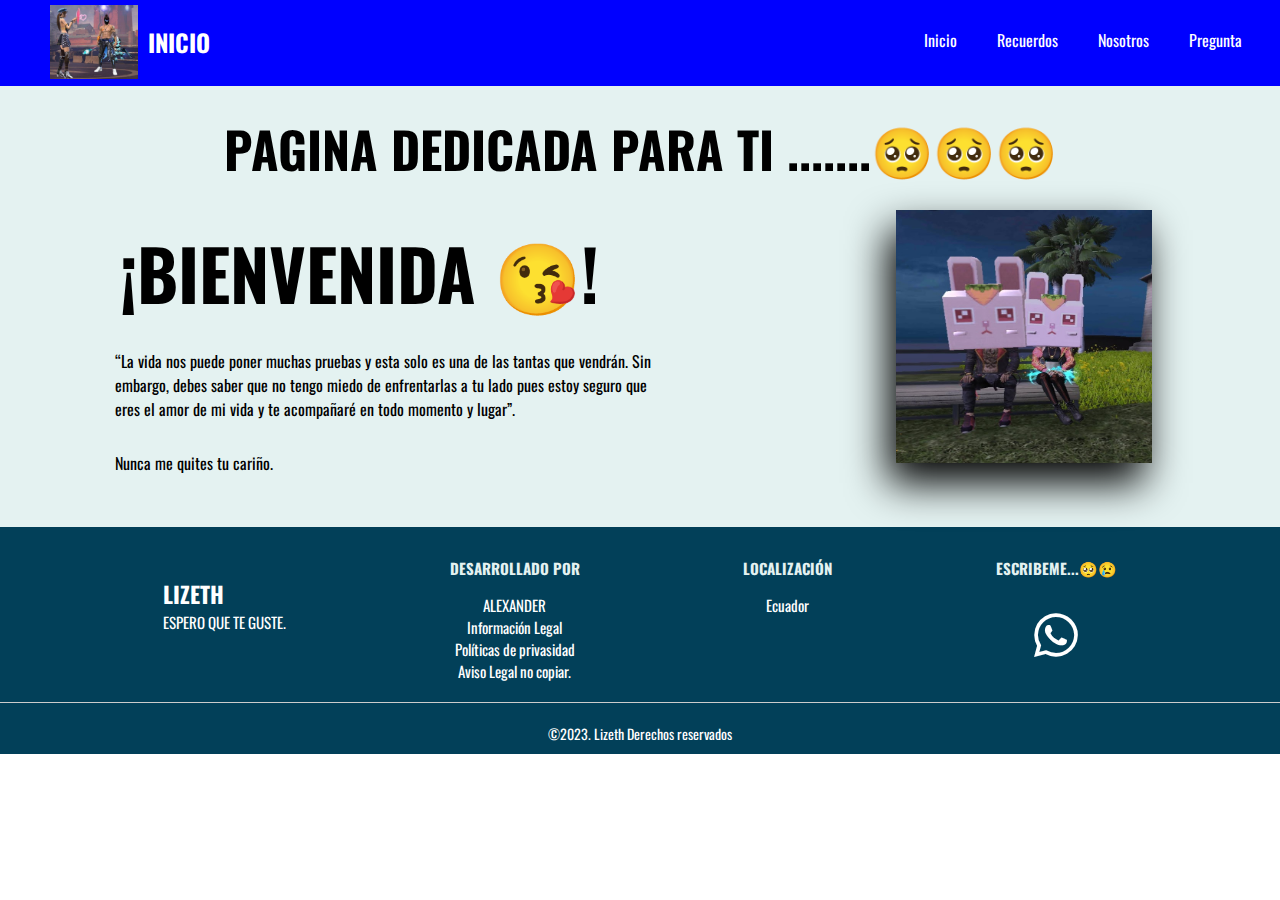
<file: index.html>
<!DOCTYPE html>
<html lang="en">

<head>
    <meta charset="UTF-8">
    <meta http-equiv="X-UA-Compatible" content="IE=edge">
    <meta name="viewport" content="width=device-width, initial-scale=1.0">
    <title>Bot´s UTC</title>
    <link rel="stylesheet" href="style/style.css">
    <link rel="stylesheet" href="https://cdnjs.cloudflare.com/ajax/libs/font-awesome/6.2.1/css/all.min.css">

    <link href="https://fonts.googleapis.com/css2?family=Oswald&display=swap" rel="stylesheet">
</head>

<body>


    <nav>
        <input type="checkbox" id="check">
        <label for="check" class="checkbtn">
            <i class="fas fa-bars"></i>
        </label>
        <a href="" class="enlace-logo">
            <img src="img/f7.jpg" alt="logo" class="logo">
            <h2>INICIO</h2>
        </a>
        <ul>
            <li><a href="index.html">Inicio</a></li>
            <li><a href="eventos.html">Recuerdos</a></li>
            <li><a href="nosotros.html">Nosotros</a></li>
            <li><a href="contactanos.html">Pregunta</a></li>
        </ul>


    </nav>


    <section class="SeccionInicio">
        
        <h1>PAGINA DEDICADA PARA TI .......🥺🥺🥺</h1>
        <article class="titulo-inicio">
            <div class="coloumna-inicio1">
                <h2 class="nombre-club">¡BIENVENIDA 😘!</h2>
                
                <p class="parrafo1-inicio">“La vida nos puede poner muchas pruebas y 
                    esta solo es una de las tantas que vendrán. Sin embargo, debes saber 
                    que no tengo miedo de enfrentarlas a tu lado pues estoy seguro que eres 
                    el amor de mi vida y te acompañaré en todo momento y lugar”.</p>
                <p class="parrafo2-inicio">Nunca me quites tu cariño.</p>
                

                <br>
            </div>
            <div class="coloumna-inicio2">
                <img src="img/f6.jpg" alt="" width="50%" height="80%" >
            </div>

        </article>

    </section>



    <footer>
        <div class="contenedor-footer">
            <div class="content">
                <h2>LIZETH</h2>
                <p>ESPERO QUE TE GUSTE.</p>
            </div>
            <div class="content-foo">
                <h4>DESARROLLADO POR</h4>
                <p>ALEXANDER</p>
                <p><a href="">Información Legal</a></p>
                <p><a href="">Políticas de privasidad</a></p>
                <p><a href="">Aviso Legal no copiar.</a></p>
            </div>
            <div class="content-foo">
                <h4>LOCALIZACIÓN</h4>
                <p>Ecuador</p>
            </div>
            <div class="content-foo">
                <h4>ESCRIBEME...🥺😢</h4>
                <div class="redes-sociales">
                    <a href="https://wa.me/593961276385"><i class="fa-brands fa-whatsapp"></i></a>
                </div>
            </div>
        </div>
        <p class="Titulo-final">&copy;2023. Lizeth Derechos reservados</p>
    </footer>


</body>

</html>
</file>
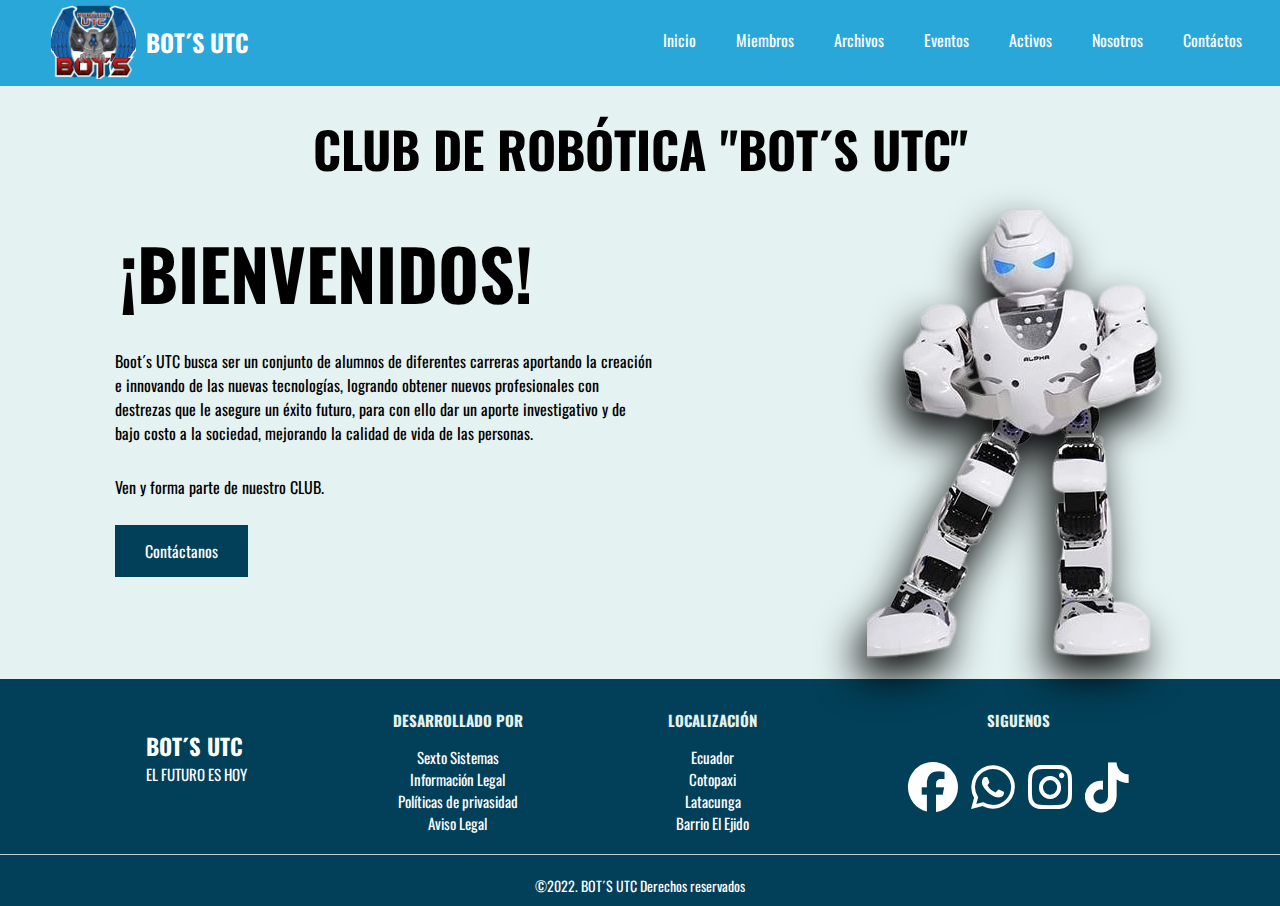
<file: ClubBotsUtc/index.html>
<!DOCTYPE html>
<html lang="en">

<head>
    <meta charset="UTF-8">
    <meta http-equiv="X-UA-Compatible" content="IE=edge">
    <meta name="viewport" content="width=device-width, initial-scale=1.0">
    <title>Bot´s UTC</title>
    <link rel="stylesheet" href="style/style.css">
    <link rel="stylesheet" href="https://cdnjs.cloudflare.com/ajax/libs/font-awesome/6.2.1/css/all.min.css">

    <link href="https://fonts.googleapis.com/css2?family=Oswald&display=swap" rel="stylesheet">
</head>

<body>


    <nav>
        <input type="checkbox" id="check">
        <label for="check" class="checkbtn">
            <i class="fas fa-bars"></i>
        </label>
        <a href="" class="enlace-logo">
            <img src="img/LogoClub (2).png" alt="logo" class="logo">
            <h2>BOT´S UTC</h2>
        </a>
        <ul>
            <li><a href="index.html">Inicio</a></li>
            <li><a href="miembros.html">Miembros</a></li>
            <li><a href="archivos.html">Archivos</a></li>
            <li><a href="eventos.html">Eventos</a></li>
            <li><a href="activos.html">Activos</a></li>
            <li><a href="nosotros.html">Nosotros</a></li>
            <li><a href="contactanos.html">Contáctos</a></li>
        </ul>


    </nav>


    <section class="SeccionInicio">
        
        <h1>CLUB DE ROBÓTICA "BOT´S UTC"</h1>
        <article class="titulo-inicio">
            <div class="coloumna-inicio1">
                <h2 class="nombre-club">¡BIENVENIDOS!</h2>
                
                <p class="parrafo1-inicio">Boot´s UTC busca ser un conjunto de alumnos de diferentes carreras aportando
                    la creación e innovando
                    de las nuevas tecnologías, logrando obtener nuevos profesionales con destrezas que le asegure un
                    éxito futuro, para con ello dar un aporte investigativo y de bajo costo a la sociedad, mejorando la
                    calidad de vida de las personas.</p>
                <p class="parrafo2-inicio">Ven y forma parte de nuestro CLUB.</p>

                <p class="content-btn-inicio"><a class="btn-inicio" href="contactanos.html">Contáctanos</a></p>
                <br>
            </div>
            <div class="coloumna-inicio2">
                <img src="img/robot-removebg-preview.png" alt="">
            </div>

        </article>

    </section>



    <footer>
        <div class="contenedor-footer">
            <div class="content">
                <h2>BOT´S UTC</h2>
                <p>EL FUTURO ES HOY</p>
            </div>
            <div class="content-foo">
                <h4>DESARROLLADO POR</h4>
                <p>Sexto Sistemas</p>
                <p><a href="">Información Legal</a></p>
                <p><a href="">Políticas de privasidad</a></p>
                <p><a href="">Aviso Legal</a></p>
            </div>
            <div class="content-foo">
                <h4>LOCALIZACIÓN</h4>
                <p>Ecuador</p>
                <p>Cotopaxi</p>
                <p>Latacunga</p>
                <p>Barrio El Ejido</p>

            </div>
            <div class="content-foo">
                <h4>SIGUENOS</h4>
                <div class="redes-sociales">
                    <a href="#"><i class="fa-brands fa-facebook"></i></a>
                    <a href="#"><i class="fa-brands fa-whatsapp"></i></a>
                    <a href="#"><i class="fa-brands fa-instagram"></i></a>
                    <a href="#"><i class="fa-brands fa-tiktok"></i></a>
                </div>
            </div>
        </div>
        <p class="Titulo-final">&copy;2022. BOT´S UTC Derechos reservados</p>
    </footer>


</body>

</html>
</file>
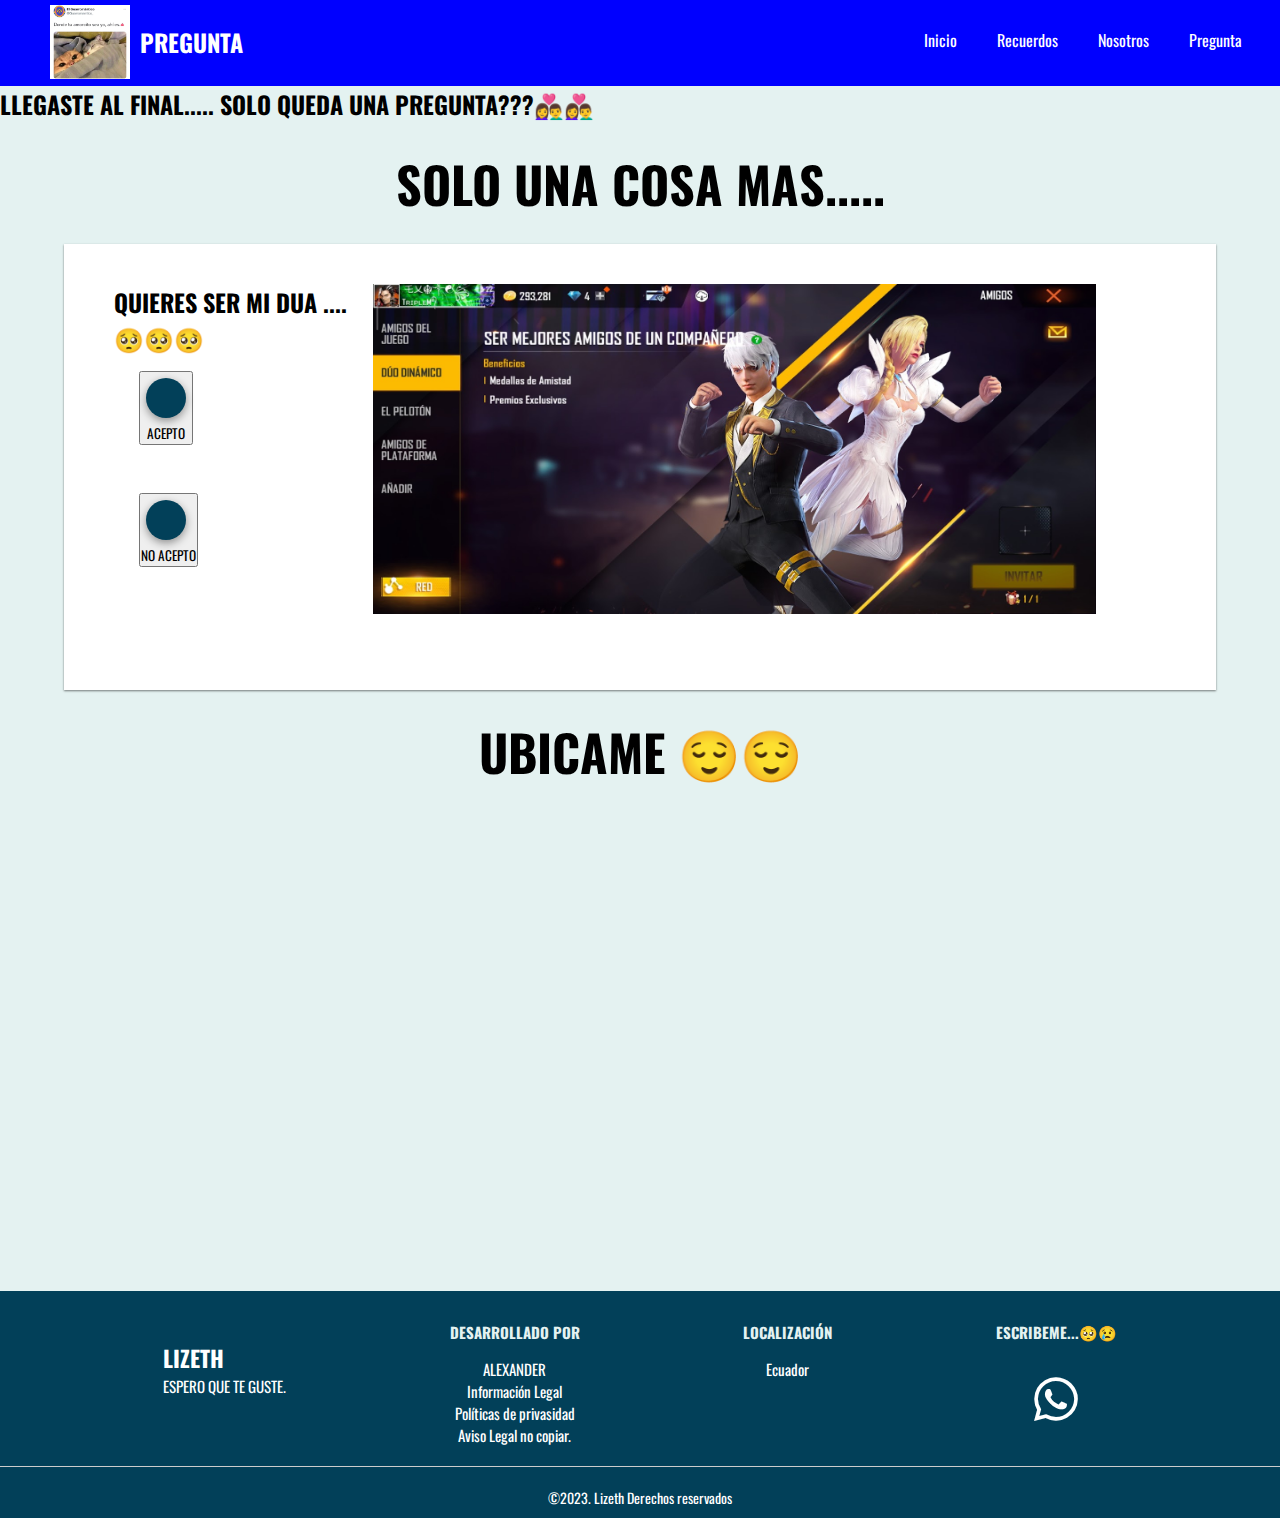
<file: contactanos.html>
<!DOCTYPE html>
<html lang="en">

<head>
    <meta charset="UTF-8">
    <meta http-equiv="X-UA-Compatible" content="IE=edge">
    <meta name="viewport" content="width=device-width, initial-scale=1.0">
    <title>Bot´s UTC</title>
    <link rel="stylesheet" href="style/style.css">
    <link rel="stylesheet" href="https://cdnjs.cloudflare.com/ajax/libs/font-awesome/6.2.1/css/all.min.css">

    <link href="https://fonts.googleapis.com/css2?family=Oswald&display=swap" rel="stylesheet">
</head>

<body>


    <nav>
        <input type="checkbox" id="check">
        <label for="check" class="checkbtn">
            <i class="fas fa-bars"></i>
        </label>
        <a href="" class="enlace-logo">
            <img src="img/donde sea yo.jpg" alt="logo" class="logo">
            <h2>PREGUNTA</h2>
        </a>
        <ul>
            <li><a href="index.html">Inicio</a></li>
            <li><a href="eventos.html">Recuerdos</a></li>
            <li><a href="nosotros.html">Nosotros</a></li>
            <li><a href="contactanos.html">Pregunta</a></li>
        </ul>


    </nav>
   
    <section class="SeccionContactanos">
        <h2>LLEGASTE AL FINAL..... SOLO QUEDA UNA PREGUNTA???👩‍❤️‍👨👩‍❤️‍👨</h2>
        <br>
        <h2 class="titulo-mapa">SOLO UNA COSA MAS.....</h2>
        <br>
        <div class="contenedor-contactos">

            
            <div class="contenido-con">
                <div class="info">

                    
                    <div class="col">
                        <h2>QUIERES SER MI DUA .... 🥺🥺🥺</h2>
                    </div>


                    <div class="redes-s">
                        <button><a href="https://drive.google.com/file/d/13L2f6Z6ePdT1OF5SHC4iqrhacqcYii6s/view?usp=sharing"></i></a> ACEPTO </button>
                    </div>
                    <br>
                    <br>
                    <div class="redes-s">
                        <button><a href="https://drive.google.com/file/d/1h_7aFeik1O29MesNMHiZ4VZUYSKMbdzb/view?usp=sharing"></i></a> NO ACEPTO </button>
                    </div>


                </div>
                <div>
                    <img src="img/MOMENTO DIFICIL1.jpg" alt="" width="90%" height="90%">
                </div>

            </div>
        </div>
        <br>
        <h2 class="titulo-mapa">UBICAME 😌😌</h2>
        <br>
        <div class="mapa">
            <iframe
                src="https://www.google.com/maps/embed?pb=!1m18!1m12!1m3!1d510628.2940530366!2d-79.21500154500744!3d-0.938103333205797!2m3!1f0!2f0!3f0!3m2!1i1024!2i768!4f13.1!3m3!1m2!1s0x91d460483c1c1a3b%3A0x694a140aab02b1c!2sUniversidad%20T%C3%A9cnica%20de%20Cotopaxi!5e0!3m2!1ses!2sec!4v1671163137842!5m2!1ses!2sec"
                width="100%" height="450" style="border:0;" allowfullscreen="" loading="lazy"
                referrerpolicy="no-referrer-when-downgrade"></iframe>
        </div>
        <br>
    </section>



    <footer>
        <div class="contenedor-footer">
            <div class="content">
                <h2>LIZETH</h2>
                <p>ESPERO QUE TE GUSTE.</p>
            </div>
            <div class="content-foo">
                <h4>DESARROLLADO POR</h4>
                <p>ALEXANDER</p>
                <p><a href="">Información Legal</a></p>
                <p><a href="">Políticas de privasidad</a></p>
                <p><a href="">Aviso Legal no copiar.</a></p>
            </div>
            <div class="content-foo">
                <h4>LOCALIZACIÓN</h4>
                <p>Ecuador</p>
            </div>
            <div class="content-foo">
                <h4>ESCRIBEME...🥺😢</h4>
                <div class="redes-sociales">
                    <a href="https://wa.me/593961276385"><i class="fa-brands fa-whatsapp"></i></a>
                </div>
            </div>
        </div>
        <p class="Titulo-final">&copy;2023. Lizeth Derechos reservados</p>
    </footer>


</body>

</html>
</file>
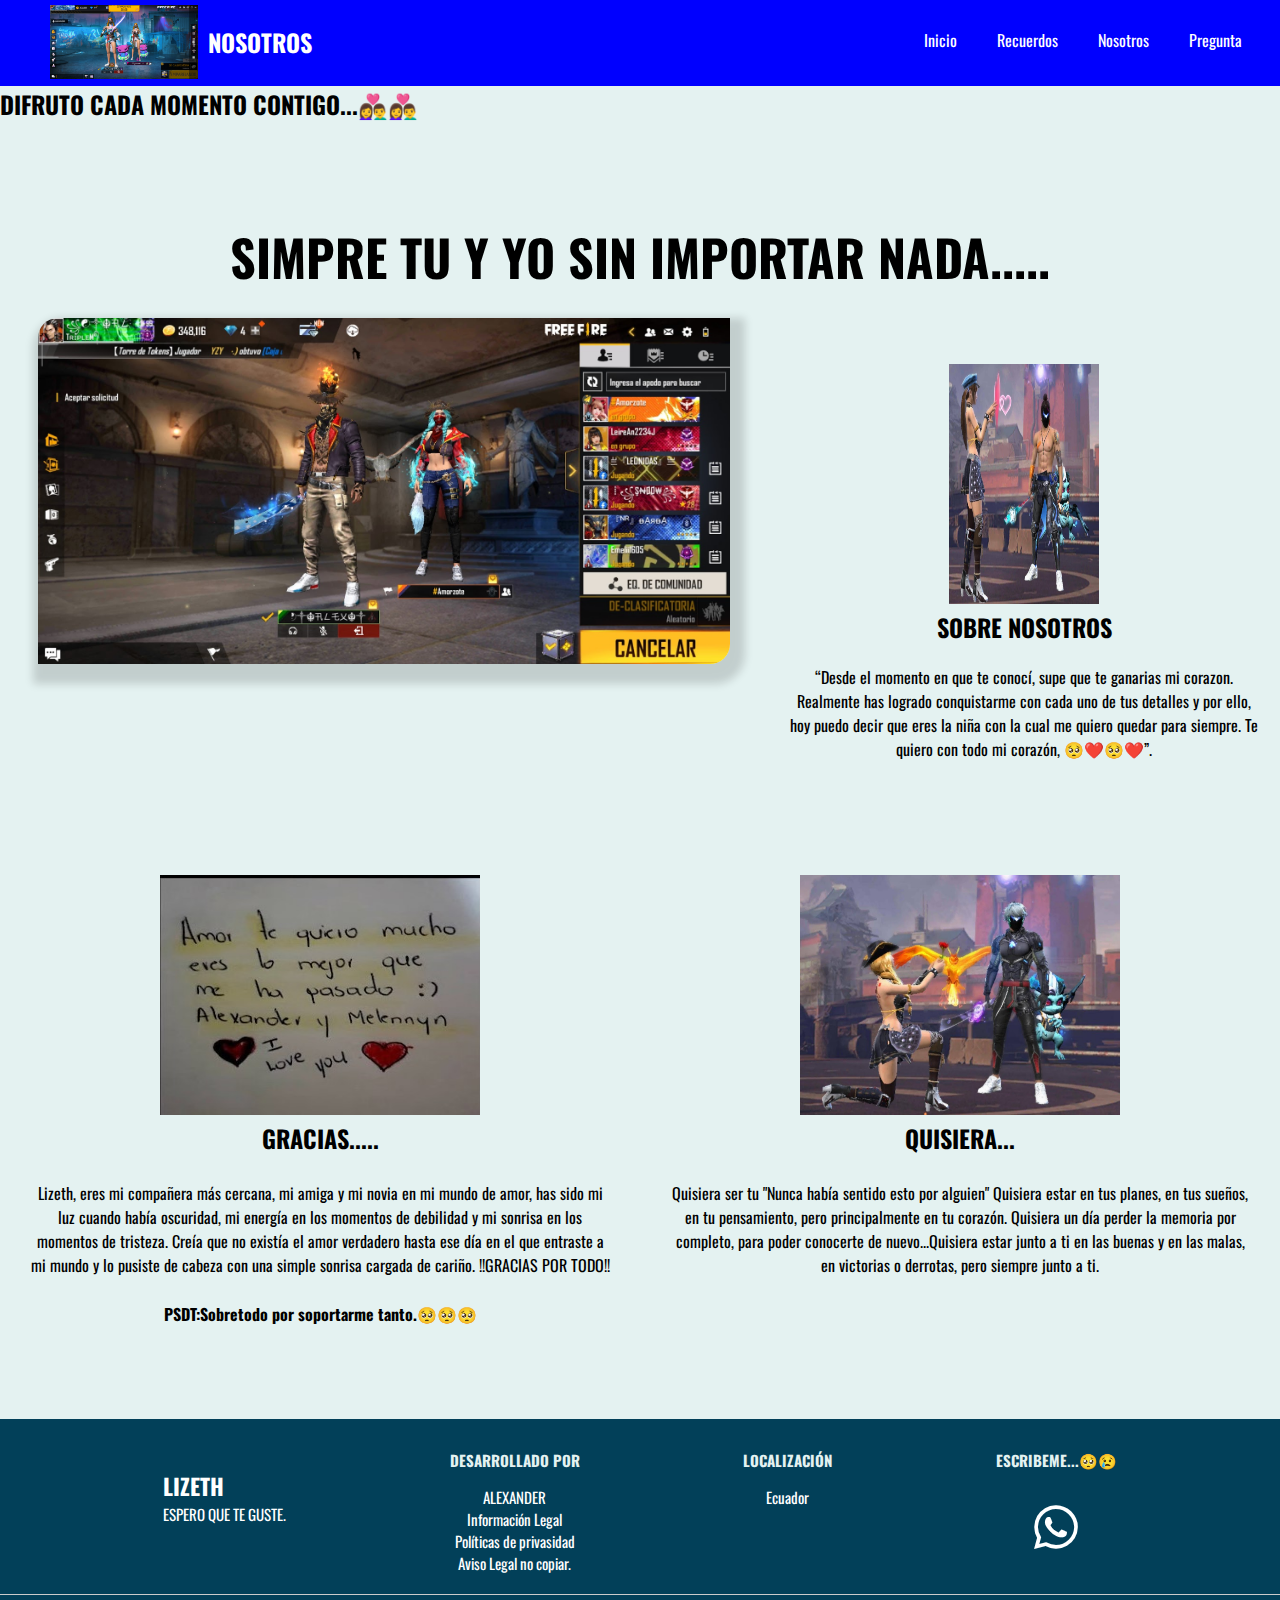
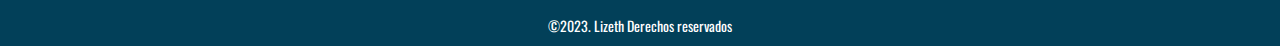
<file: nosotros.html>
<!DOCTYPE html>
<html lang="en">

<head>
    <meta charset="UTF-8">
    <meta http-equiv="X-UA-Compatible" content="IE=edge">
    <meta name="viewport" content="width=device-width, initial-scale=1.0">
    <title>Bot´s UTC</title>
    <link rel="stylesheet" href="style/style.css">
    <link rel="stylesheet" href="https://cdnjs.cloudflare.com/ajax/libs/font-awesome/6.2.1/css/all.min.css">

    <link href="https://fonts.googleapis.com/css2?family=Oswald&display=swap" rel="stylesheet">
</head>

<body>


    <nav>
        <input type="checkbox" id="check">
        <label for="check" class="checkbtn">
            <i class="fas fa-bars"></i>
        </label>
        <a href="" class="enlace-logo">
            <img src="img/mujeres.jpg" alt="logo" class="logo">
            <h2>NOSOTROS</h2>
        </a>
        <ul>
            <li><a href="index.html">Inicio</a></li>
            <li><a href="eventos.html">Recuerdos</a></li>
            <li><a href="nosotros.html">Nosotros</a></li>
            <li><a href="contactanos.html">Pregunta</a></li>
        </ul>


    </nav>


    <section class="SeccionNosotros">
        <h2>DIFRUTO CADA MOMENTO CONTIGO...👩‍❤️‍👨👩‍❤️‍👨</h2>
        <br>
        <br>
        <br>

        <h1>SIMPRE TU Y YO SIN IMPORTAR NADA.....</h1>
        <div class="Contenedor-nosotros">
            <div class="columna-nosotros1">
                <img src="img/MOMENTO1.jpg" alt="">
            </div>
            <div class="columna-nosotros2">
                <img src="img/f7.jpg" alt="" width="350" height="240">
                <h2>SOBRE NOSOTROS</h2>
                <p>
                    “Desde el momento en que te conocí, supe que te ganarias mi corazon.

                    Realmente has logrado conquistarme con cada uno de tus detalles y por ello, hoy puedo 
                    decir que eres la niña con la cual me quiero quedar para siempre. Te quiero con todo mi 
                    corazón, 🥺❤️🥺❤️”.
                </p>
            </div>
        </div>
        <div class="contenedor-Mision-Vision">
            <div class="columna-vision">
                <img src="img/F4.jpg" alt="" width="320" height="240">
                <h2>GRACIAS.....</h2>
                <p>
                    Lizeth, eres mi compañera más cercana, mi amiga y mi novia en mi mundo de amor, 
                    has sido mi luz cuando había oscuridad, mi energía en los momentos de debilidad y mi 
                    sonrisa en los momentos de tristeza. Creía que no existía el amor verdadero hasta ese 
                    día en el que entraste a mi mundo y lo pusiste de cabeza con una simple sonrisa cargada 
                    de cariño. !!GRACIAS POR TODO!!

                    <strong><p>PSDT:Sobretodo por soportarme tanto.🥺🥺🥺</p></strong>

                </p>
            </div>
            <div class="columna-mision">
                <img src="img/F5.jpg" alt="" width="320" height="240">
                <h2>QUISIERA...</h2>
                <p>
                    Quisiera ser tu "Nunca había sentido esto por alguien"
                    Quisiera estar en tus planes, en tus sueños, en tu pensamiento, 
                    pero principalmente en tu corazón. Quisiera un día perder la memoria por 
                    completo, para poder conocerte de nuevo...Quisiera estar junto a ti en las 
                    buenas y en las malas, en victorias o derrotas, pero siempre junto a ti.
                </p>
            </div>
        </div>
    </section>



    <footer>
        <div class="contenedor-footer">
            <div class="content">
                <h2>LIZETH</h2>
                <p>ESPERO QUE TE GUSTE.</p>
            </div>
            <div class="content-foo">
                <h4>DESARROLLADO POR</h4>
                <p>ALEXANDER</p>
                <p><a href="">Información Legal</a></p>
                <p><a href="">Políticas de privasidad</a></p>
                <p><a href="">Aviso Legal no copiar.</a></p>
            </div>
            <div class="content-foo">
                <h4>LOCALIZACIÓN</h4>
                <p>Ecuador</p>
            </div>
            <div class="content-foo">
                <h4>ESCRIBEME...🥺😢</h4>
                <div class="redes-sociales">
                    <a href="https://wa.me/593961276385"><i class="fa-brands fa-whatsapp"></i></a>
                </div>
            </div>
        </div>
        <p class="Titulo-final">&copy;2023. Lizeth Derechos reservados</p>
    </footer>


</body>

</html>
</file>
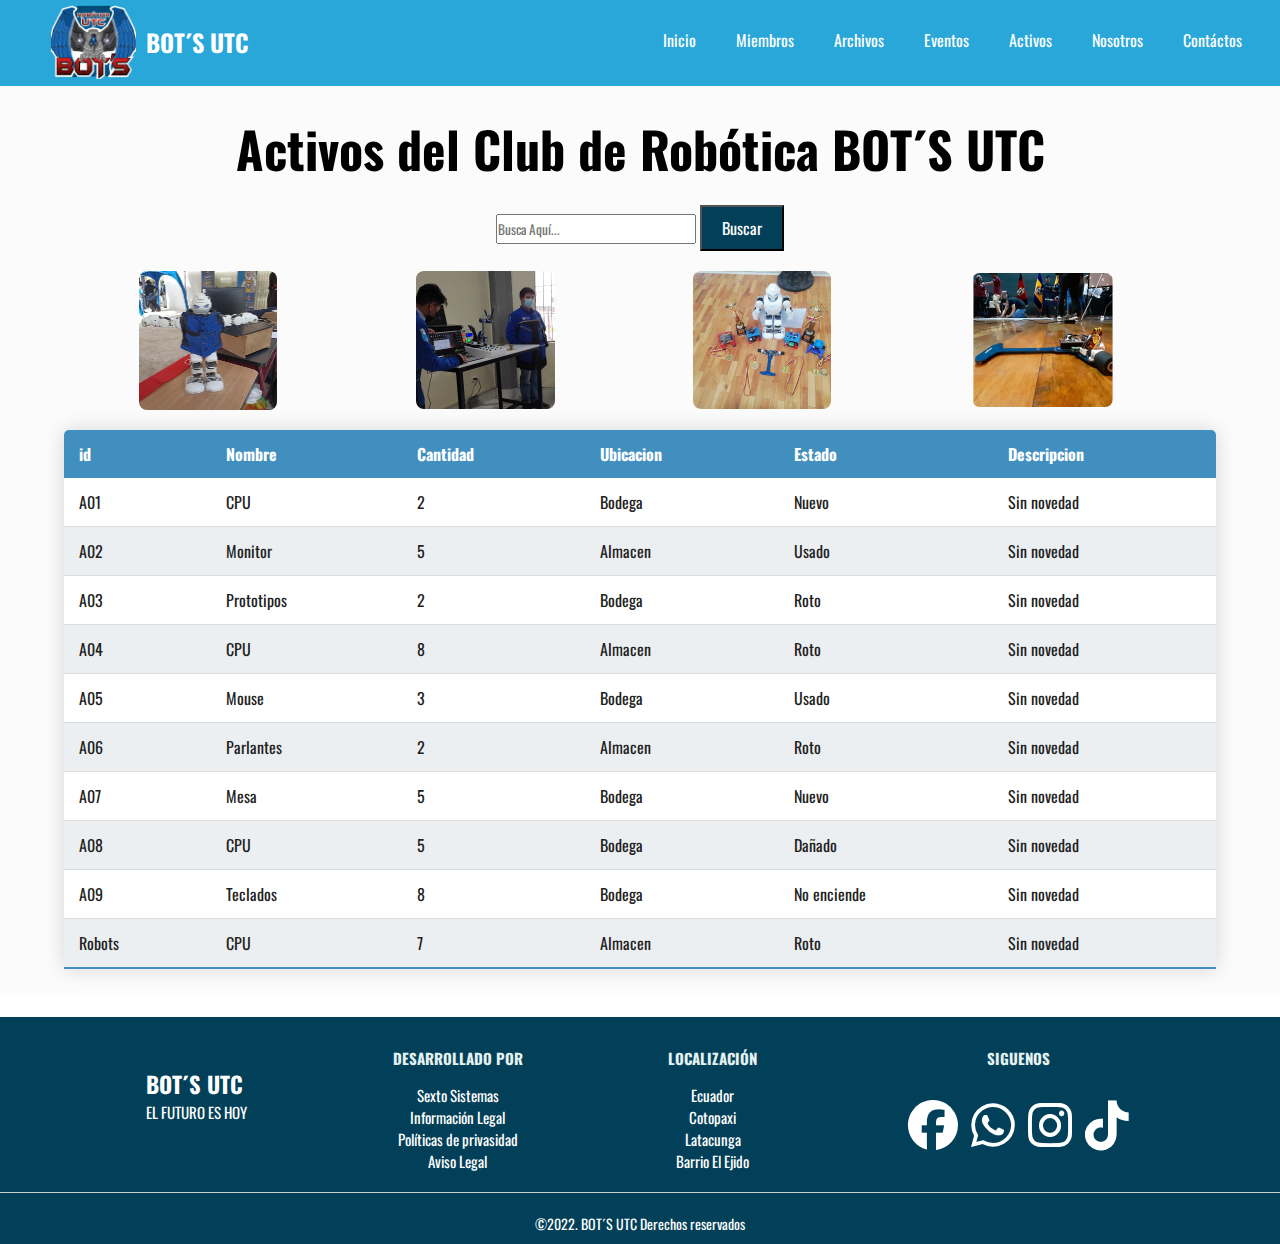
<file: ClubBotsUtc/activos.html>
<!DOCTYPE html>
<html lang="en">

<head>
    <meta charset="UTF-8">
    <meta http-equiv="X-UA-Compatible" content="IE=edge">
    <meta name="viewport" content="width=device-width, initial-scale=1.0">
    <title>Bot´s UTC</title>
    <link rel="stylesheet" href="style/style.css">
    <link rel="stylesheet" href="https://cdnjs.cloudflare.com/ajax/libs/font-awesome/6.2.1/css/all.min.css">

    <link href="https://fonts.googleapis.com/css2?family=Oswald&display=swap" rel="stylesheet">
</head>

<body>


    <nav>
        <input type="checkbox" id="check">
        <label for="check" class="checkbtn">
            <i class="fas fa-bars"></i>
        </label>
        <a href="" class="enlace-logo">
            <img src="img/LogoClub (2).png" alt="logo" class="logo">
            <h2>BOT´S UTC</h2>
        </a>
        <ul>
            <li><a href="index.html">Inicio</a></li>
            <li><a href="miembros.html">Miembros</a></li>
            <li><a href="archivos.html">Archivos</a></li>
            <li><a href="eventos.html">Eventos</a></li>
            <li><a href="activos.html">Activos</a></li>
            <li><a href="nosotros.html">Nosotros</a></li>
            <li><a href="contactanos.html">Contáctos</a></li>
        </ul>


    </nav>




    <!--Sección Activos-->

    <section class="SeccionActivos">
        <h1>Activos del Club de Robótica BOT´S UTC</h1>

        <article class="buscador">
            <input class="label-buscador" type="text" name="nombre" maxlength="50" placeholder="Busca Aquí..." />
            <label>
                <input class="btn-buscador" type="submit" value="Buscar" />
            </label>
        </article>

        <div class="clearfix">
            <div class="img-container">
                <img src="img/AXCTIVO-01.png" style="width:50%" class="conborde">
            </div>
            <div class="img-container">
                <img src="img/ACTIVO-02.png" style="width:50%" class="conborde_2">
            </div>
            <div class="img-container">
                <img src="img/ACTIVO-03.png" style="width:50%" class="conborde">
            </div>
            <div class="img-container">
                <img src="img/ACTIVO-05.png" style="width:50%" class="conborde">
            </div>
        </div>


        <table class="content-table">
            <thead>

                <tr>
                    <th>id</th>
                    <th>Nombre</th>
                    <th>Cantidad</th>
                    <th>Ubicacion</th>
                    <th>Estado</th>
                    <th>Descripcion</th>
                </tr>
            </thead>

            <tbody>
                <tr>
                    <td>A01</td>
                    <td>CPU</td>
                    <td>2</td>
                    <td>Bodega</td>
                    <td>Nuevo</td>
                    <td>Sin novedad</td>

                </tr>
                <tr>
                    <td>A02</td>
                    <td>Monitor</td>
                    <td>5</td>
                    <td>Almacen</td>
                    <td>Usado</td>
                    <td>Sin novedad</td>

                </tr>
                <tr>
                    <td>A03</td>
                    <td>Prototipos</td>
                    <td>2</td>
                    <td>Bodega</td>
                    <td>Roto</td>
                    <td>Sin novedad</td>

                </tr>
                <tr>
                    <td>A04</td>
                    <td>CPU</td>
                    <td>8</td>
                    <td>Almacen</td>
                    <td>Roto</td>
                    <td>Sin novedad</td>
                </tr>
                <tr>
                    <td>A05</td>
                    <td>Mouse</td>
                    <td>3</td>
                    <td>Bodega</td>
                    <td>Usado</td>
                    <td>Sin novedad</td>
                </tr>
                <tr>
                    <td>A06</td>
                    <td>Parlantes</td>
                    <td>2</td>
                    <td>Almacen</td>
                    <td>Roto</td>
                    <td>Sin novedad</td>
                </tr>
                <tr>
                    <td>A07</td>
                    <td>Mesa</td>
                    <td>5</td>
                    <td>Bodega</td>
                    <td>Nuevo</td>
                    <td>Sin novedad</td>
                </tr>
                <tr>
                    <td>A08</td>
                    <td>CPU</td>
                    <td>5</td>
                    <td>Bodega</td>
                    <td>Dañado</td>
                    <td>Sin novedad</td>

                </tr>
                <tr>
                    <td>A09</td>
                    <td>Teclados</td>
                    <td>8</td>
                    <td>Bodega</td>
                    <td>No enciende</td>
                    <td>Sin novedad</td>
                </tr>
                <tr>
                    <td>Robots</td>
                    <td>CPU</td>
                    <td>7</td>
                    <td>Almacen</td>
                    <td>Roto</td>
                    <td>Sin novedad</td>
                </tr>
            </tbody>
        </table>
        <br>
    </section>


    <div class="tabla-movile">

        <div class="fila">
            <div class="columna" >
                <div class="header" id="columna1">Nº</div>
                <div class="contenido" id="columna2">01</div>
            </div>
            <div class="columna">
                <div class="header">Nombres</div>
                <div class="contenido">CPU</div>
            </div>
            <div class="columna">
                <div class="header">Cantidad</div>
                <div class="contenido">2</div>
            </div>
            <div class="columna">
                <div class="header">Ubicación</div>
                <div class="contenido">Bodega</div>
            </div>
            <div class="columna">
                <div class="header">Estado</div>
                <div class="contenido">Nuevo</div>
            </div>
            <div class="columna">
                <div class="header">Descripción</div>
                <div class="contenido"> Sin novedad</div>
            </div>
        </div>

        <div class="fila">
            <div class="columna" >
                <div class="header" id="columna1">Nº</div>
                <div class="contenido" id="columna2">0</div>
            </div>
            <div class="columna">
                <div class="header">Nombres</div>
                <div class="contenido">Monitores</div>
            </div>
            <div class="columna">
                <div class="header">Cantidad</div>
                <div class="contenido">2</div>
            </div>
            <div class="columna">
                <div class="header">Ubicación</div>
                <div class="contenido">Bodega</div>
            </div>
            <div class="columna">
                <div class="header">Estado</div>
                <div class="contenido">Nuevo</div>
            </div>
            <div class="columna">
                <div class="header">Descripción</div>
                <div class="contenido"> Sin novedad</div>
            </div>
        </div>

        <div class="fila">
            <div class="columna" >
                <div class="header" id="columna1">Nº</div>
                <div class="contenido" id="columna2">03</div>
            </div>
            <div class="columna">
                <div class="header">Nombres</div>
                <div class="contenido">Prototipos</div>
            </div>
            <div class="columna">
                <div class="header">Cantidad</div>
                <div class="contenido">2</div>
            </div>
            <div class="columna">
                <div class="header">Ubicación</div>
                <div class="contenido">Bodega</div>
            </div>
            <div class="columna">
                <div class="header">Estado</div>
                <div class="contenido">Nuevo</div>
            </div>
            <div class="columna">
                <div class="header">Descripción</div>
                <div class="contenido"> Sin novedad</div>
            </div>
        </div>

        <div class="fila">
            <div class="columna" >
                <div class="header" id="columna1">Nº</div>
                <div class="contenido" id="columna2">04</div>
            </div>
            <div class="columna">
                <div class="header">Nombres</div>
                <div class="contenido">CPU</div>
            </div>
            <div class="columna">
                <div class="header">Cantidad</div>
                <div class="contenido">2</div>
            </div>
            <div class="columna">
                <div class="header">Ubicación</div>
                <div class="contenido">Bodega</div>
            </div>
            <div class="columna">
                <div class="header">Estado</div>
                <div class="contenido">Nuevo</div>
            </div>
            <div class="columna">
                <div class="header">Descripción</div>
                <div class="contenido"> Sin novedad</div>
            </div>
        </div>

        <div class="fila">
            <div class="columna" >
                <div class="header" id="columna1">Nº</div>
                <div class="contenido" id="columna2">05</div>
            </div>
            <div class="columna">
                <div class="header">Nombres</div>
                <div class="contenido">Mouse</div>
            </div>
            <div class="columna">
                <div class="header">Cantidad</div>
                <div class="contenido">2</div>
            </div>
            <div class="columna">
                <div class="header">Ubicación</div>
                <div class="contenido">Bodega</div>
            </div>
            <div class="columna">
                <div class="header">Estado</div>
                <div class="contenido">Nuevo</div>
            </div>
            <div class="columna">
                <div class="header">Descripción</div>
                <div class="contenido"> Sin novedad</div>
            </div>
        </div>

        <div class="fila">
            <div class="columna" >
                <div class="header" id="columna1">Nº</div>
                <div class="contenido" id="columna2">06</div>
            </div>
            <div class="columna">
                <div class="header">Nombres</div>
                <div class="contenido">Parlantes</div>
            </div>
            <div class="columna">
                <div class="header">Cantidad</div>
                <div class="contenido">2</div>
            </div>
            <div class="columna">
                <div class="header">Ubicación</div>
                <div class="contenido">Bodega</div>
            </div>
            <div class="columna">
                <div class="header">Estado</div>
                <div class="contenido">Nuevo</div>
            </div>
            <div class="columna">
                <div class="header">Descripción</div>
                <div class="contenido"> Sin novedad</div>
            </div>
        </div>

        <div class="fila">
            <div class="columna" >
                <div class="header" id="columna1">Nº</div>
                <div class="contenido" id="columna2">07</div>
            </div>
            <div class="columna">
                <div class="header">Nombres</div>
                <div class="contenido">Mesa</div>
            </div>
            <div class="columna">
                <div class="header">Cantidad</div>
                <div class="contenido">2</div>
            </div>
            <div class="columna">
                <div class="header">Ubicación</div>
                <div class="contenido">Bodega</div>
            </div>
            <div class="columna">
                <div class="header">Estado</div>
                <div class="contenido">Nuevo</div>
            </div>
            <div class="columna">
                <div class="header">Descripción</div>
                <div class="contenido"> Sin novedad</div>
            </div>
        </div>

        <div class="fila">
            <div class="columna" >
                <div class="header" id="columna1">Nº</div>
                <div class="contenido" id="columna2">08</div>
            </div>
            <div class="columna">
                <div class="header">Nombres</div>
                <div class="contenido">CPU</div>
            </div>
            <div class="columna">
                <div class="header">Cantidad</div>
                <div class="contenido">2</div>
            </div>
            <div class="columna">
                <div class="header">Ubicación</div>
                <div class="contenido">Bodega</div>
            </div>
            <div class="columna">
                <div class="header">Estado</div>
                <div class="contenido">Nuevo</div>
            </div>
            <div class="columna">
                <div class="header">Descripción</div>
                <div class="contenido"> Sin novedad</div>
            </div>
        </div>

        <div class="fila">
            <div class="columna" >
                <div class="header" id="columna1">Nº</div>
                <div class="contenido" id="columna2">09</div>
            </div>
            <div class="columna">
                <div class="header">Nombres</div>
                <div class="contenido">Teclados</div>
            </div>
            <div class="columna">
                <div class="header">Cantidad</div>
                <div class="contenido">2</div>
            </div>
            <div class="columna">
                <div class="header">Ubicación</div>
                <div class="contenido">Bodega</div>
            </div>
            <div class="columna">
                <div class="header">Estado</div>
                <div class="contenido">Nuevo</div>
            </div>
            <div class="columna">
                <div class="header">Descripción</div>
                <div class="contenido"> Sin novedad</div>
            </div>
        </div>

    </div>

    <br>


    <footer>
        <div class="contenedor-footer">
            <div class="content">
                <h2>BOT´S UTC</h2>
                <p>EL FUTURO ES HOY</p>
            </div>
            <div class="content-foo">
                <h4>DESARROLLADO POR</h4>
                <p>Sexto Sistemas</p>
                <p><a href="">Información Legal</a></p>
                <p><a href="">Políticas de privasidad</a></p>
                <p><a href="">Aviso Legal</a></p>
            </div>
            <div class="content-foo">
                <h4>LOCALIZACIÓN</h4>
                <p>Ecuador</p>
                <p>Cotopaxi</p>
                <p>Latacunga</p>
                <p>Barrio El Ejido</p>

            </div>
            <div class="content-foo">
                <h4>SIGUENOS</h4>
                <div class="redes-sociales">
                    <a href="#"><i class="fa-brands fa-facebook"></i></a>
                    <a href="#"><i class="fa-brands fa-whatsapp"></i></a>
                    <a href="#"><i class="fa-brands fa-instagram"></i></a>
                    <a href="#"><i class="fa-brands fa-tiktok"></i></a>
                </div>
            </div>
        </div>
        <p class="Titulo-final">&copy;2022. BOT´S UTC Derechos reservados</p>
    </footer>


</body>

</html>
</file>
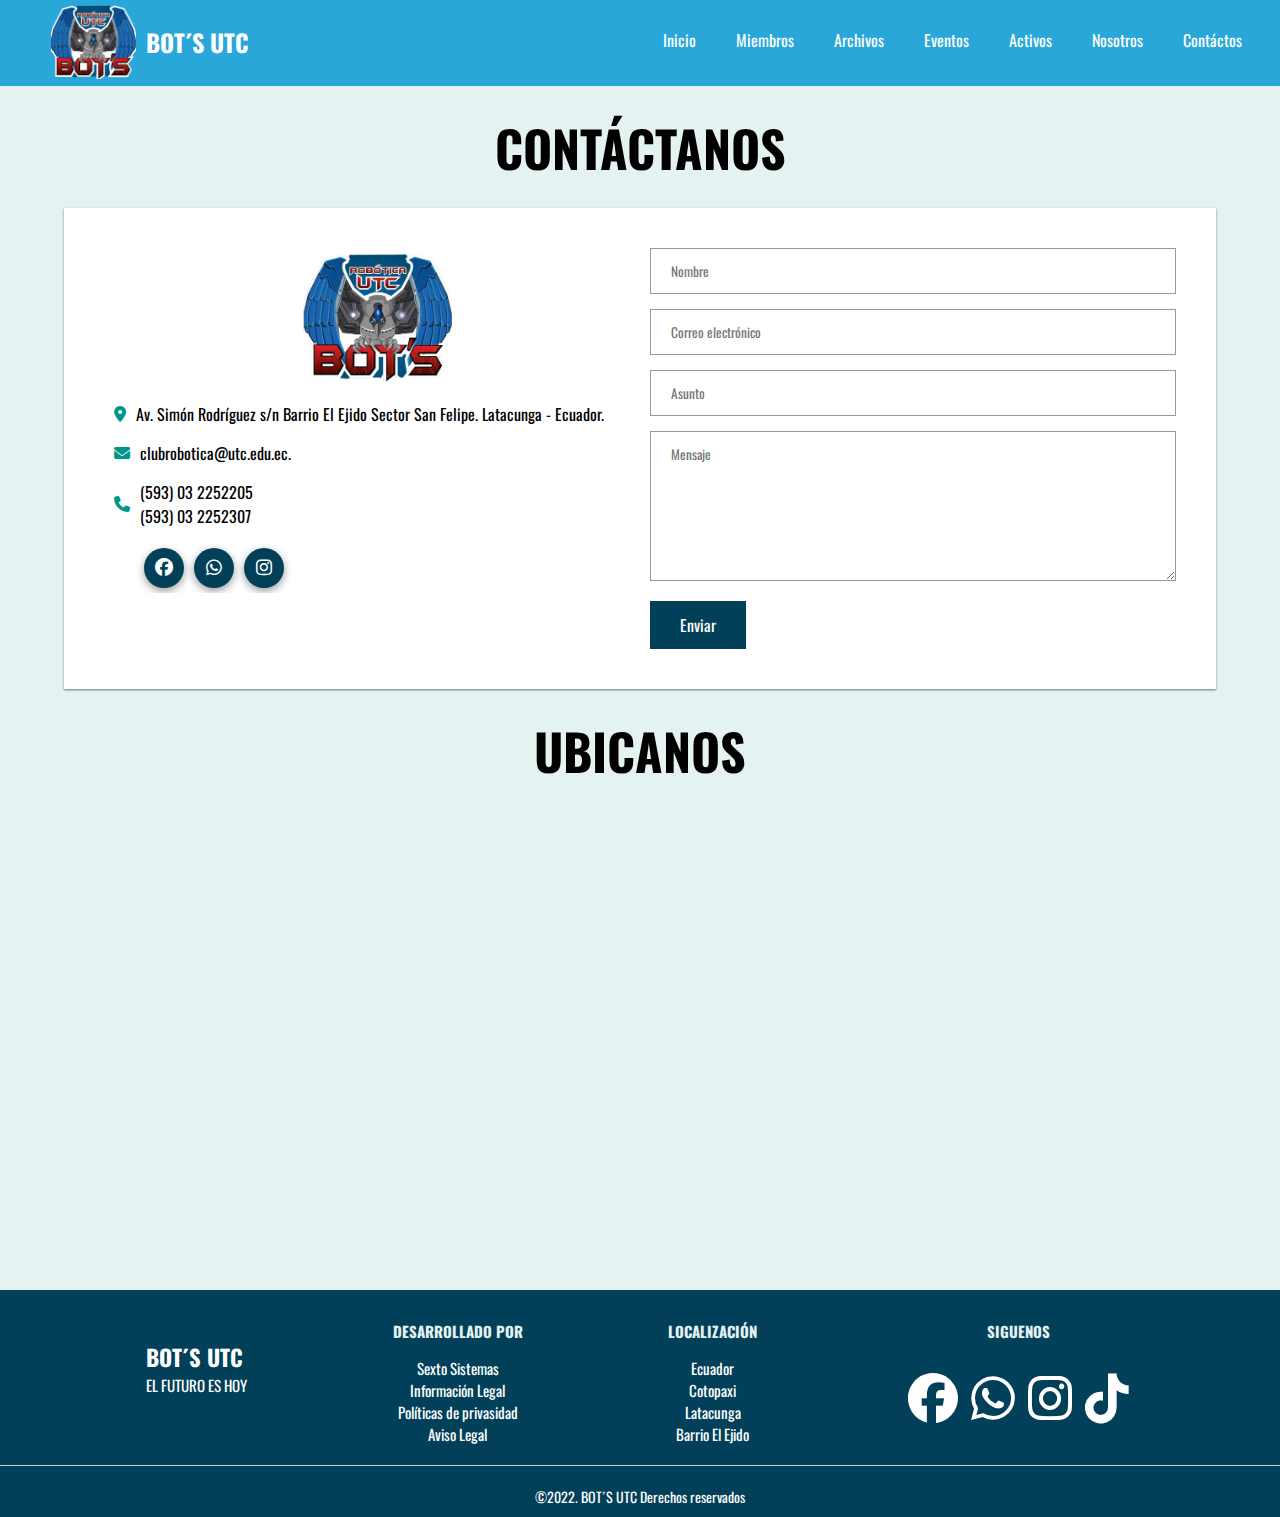
<file: ClubBotsUtc/contactanos.html>
<!DOCTYPE html>
<html lang="en">

<head>
    <meta charset="UTF-8">
    <meta http-equiv="X-UA-Compatible" content="IE=edge">
    <meta name="viewport" content="width=device-width, initial-scale=1.0">
    <title>Bot´s UTC</title>
    <link rel="stylesheet" href="style/style.css">
    <link rel="stylesheet" href="https://cdnjs.cloudflare.com/ajax/libs/font-awesome/6.2.1/css/all.min.css">

    <link href="https://fonts.googleapis.com/css2?family=Oswald&display=swap" rel="stylesheet">
</head>

<body>


    <nav>
        <input type="checkbox" id="check">
        <label for="check" class="checkbtn">
            <i class="fas fa-bars"></i>
        </label>
        <a href="" class="enlace-logo">
            <img src="img/LogoClub (2).png" alt="logo" class="logo">
            <h2>BOT´S UTC</h2>
        </a>
        <ul>
            <li><a href="index.html">Inicio</a></li>
            <li><a href="miembros.html">Miembros</a></li>
            <li><a href="archivos.html">Archivos</a></li>
            <li><a href="eventos.html">Eventos</a></li>
            <li><a href="activos.html">Activos</a></li>
            <li><a href="nosotros.html">Nosotros</a></li>
            <li><a href="contactanos.html">Contáctos</a></li>
        </ul>


    </nav>


    <section class="SeccionContactanos">
        <br>
        <h2 class="titulo-mapa">CONTÁCTANOS</h2>
        <br>
        <div class="contenedor-contactos">

            
            <div class="contenido-con">
                <div class="info">

                    <div class="col">
                        <img src="img/LogoClub (2).png" alt="">
                    </div>
                    <div class="col">
                        <i class="icono fas fa-map-marker-alt"></i>
                        <p>Av. Simón Rodríguez s/n Barrio El Ejido Sector San Felipe. Latacunga - Ecuador.</p>
                    </div>
                    <div class="col">
                        <i class="icono fas fa-envelope"></i>
                        <p>clubrobotica@utc.edu.ec.</p>
                    </div>
                    <div class="col">
                        <i class="icono fas fa-phone"></i>
                        <p>(593) 03 2252205 <br> (593) 03 2252307 </p>
                    </div>

                    <div class="redes-s">
                        <a href="#"><i class="fa-brands fa-facebook"></i></a>
                        <a href="#"><i class="fa-brands fa-whatsapp"></i></a>
                        <a href="#"><i class="fa-brands fa-instagram"></i></a>
                    </div>


                </div>
                <form action="" class="formulario">
                    <input type="text" name="nombre" placeholder="Nombre" id="nombre">
                    <input type="text" name="correo" placeholder="Correo electrónico" id="nombre">
                    <input type="text" name="asunto" placeholder="Asunto" id="nombre">
                    <textarea name="mensaje" id="mensaje" placeholder="Mensaje"></textarea>
                    <button type="button">Enviar</button>

                </form>

            </div>
        </div>
        <br>
        <h2 class="titulo-mapa">UBICANOS</h2>
        <br>
        <div class="mapa">
            <iframe
                src="https://www.google.com/maps/embed?pb=!1m18!1m12!1m3!1d510628.2940530366!2d-79.21500154500744!3d-0.938103333205797!2m3!1f0!2f0!3f0!3m2!1i1024!2i768!4f13.1!3m3!1m2!1s0x91d460483c1c1a3b%3A0x694a140aab02b1c!2sUniversidad%20T%C3%A9cnica%20de%20Cotopaxi!5e0!3m2!1ses!2sec!4v1671163137842!5m2!1ses!2sec"
                width="100%" height="450" style="border:0;" allowfullscreen="" loading="lazy"
                referrerpolicy="no-referrer-when-downgrade"></iframe>
        </div>
        <br>
    </section>



    <footer>
        <div class="contenedor-footer">
            <div class="content">
                <h2>BOT´S UTC</h2>
                <p>EL FUTURO ES HOY</p>
            </div>
            <div class="content-foo">
                <h4>DESARROLLADO POR</h4>
                <p>Sexto Sistemas</p>
                <p><a href="">Información Legal</a></p>
                <p><a href="">Políticas de privasidad</a></p>
                <p><a href="">Aviso Legal</a></p>
            </div>
            <div class="content-foo">
                <h4>LOCALIZACIÓN</h4>
                <p>Ecuador</p>
                <p>Cotopaxi</p>
                <p>Latacunga</p>
                <p>Barrio El Ejido</p>

            </div>
            <div class="content-foo">
                <h4>SIGUENOS</h4>
                <div class="redes-sociales">
                    <a href="#"><i class="fa-brands fa-facebook"></i></a>
                    <a href="#"><i class="fa-brands fa-whatsapp"></i></a>
                    <a href="#"><i class="fa-brands fa-instagram"></i></a>
                    <a href="#"><i class="fa-brands fa-tiktok"></i></a>
                </div>
            </div>
        </div>
        <p class="Titulo-final">&copy;2022. BOT´S UTC Derechos reservados</p>
    </footer>


</body>

</html>
</file>
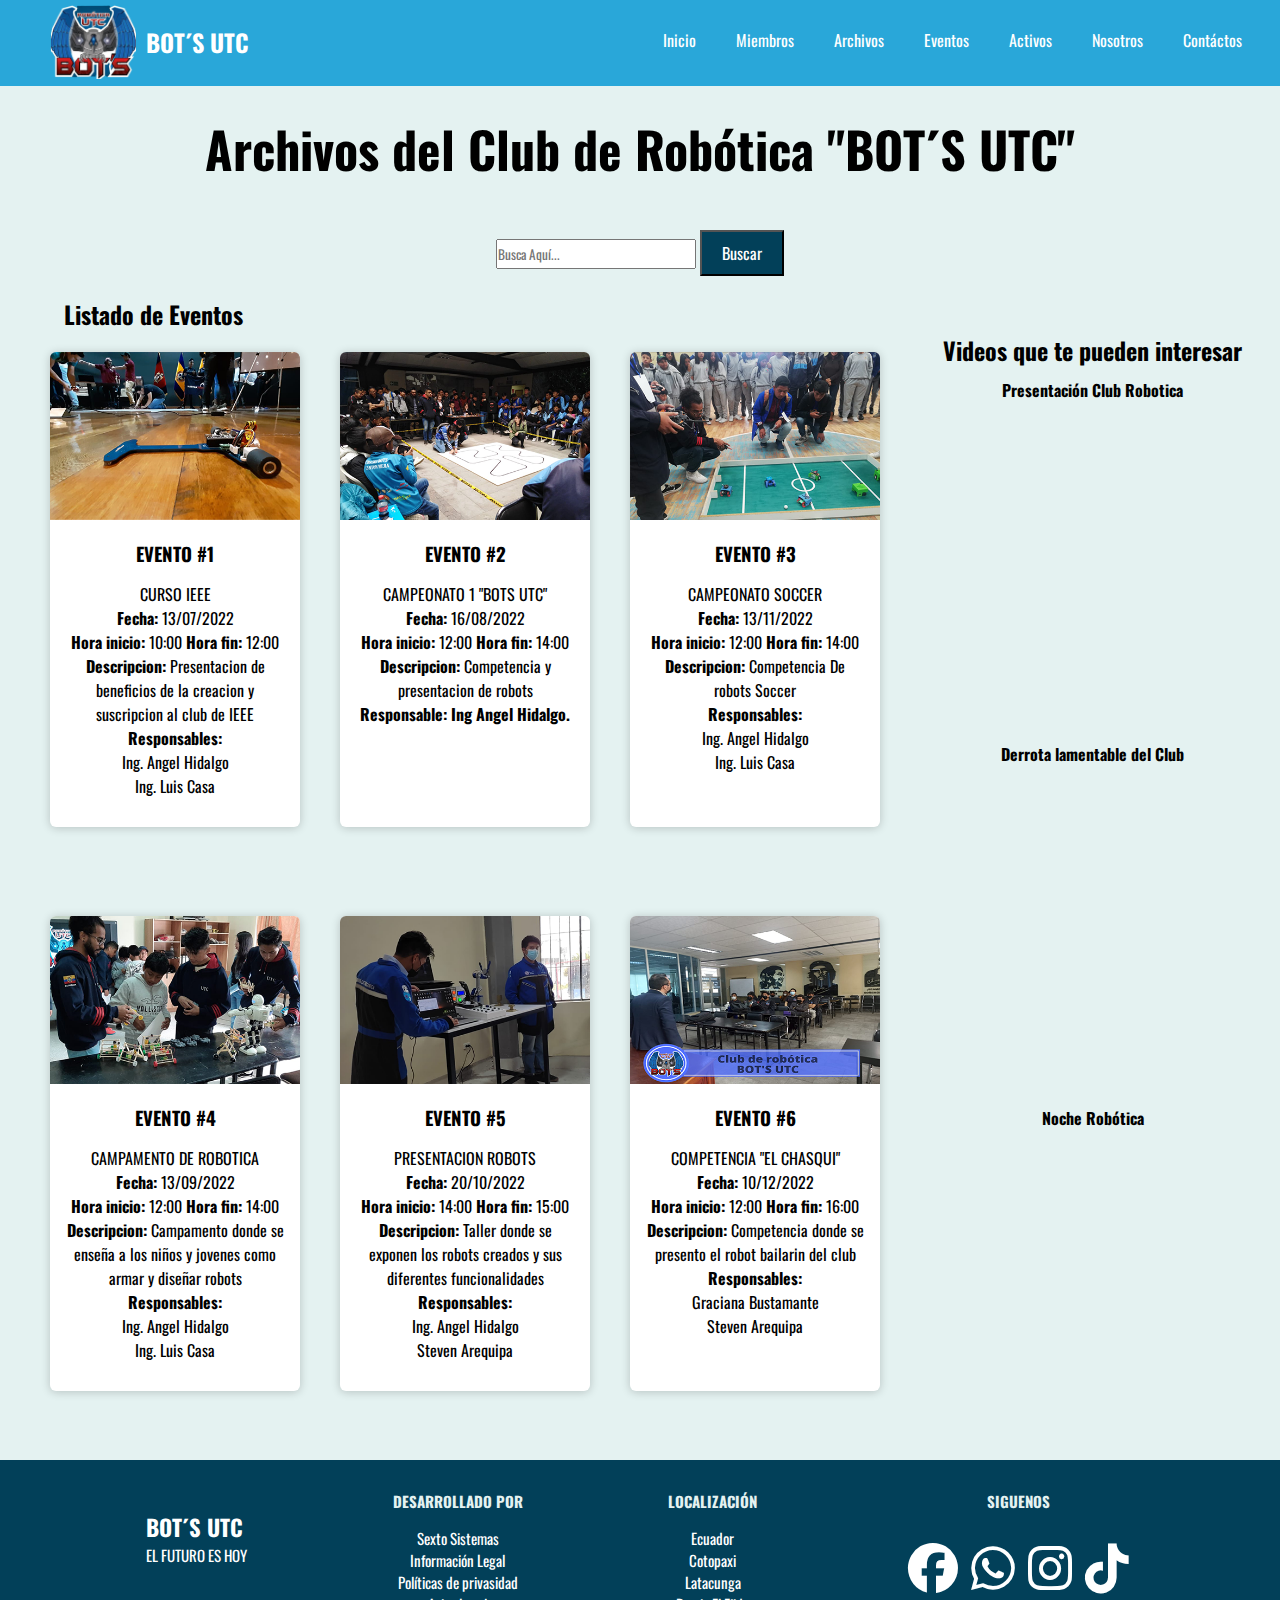
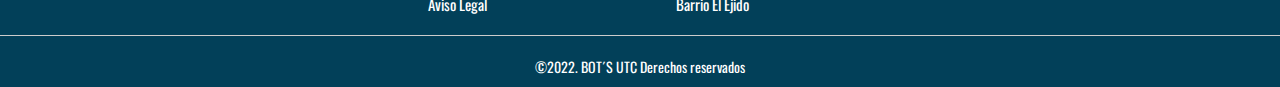
<file: ClubBotsUtc/eventos.html>
<!DOCTYPE html>
<html lang="en">

<head>
    <meta charset="UTF-8">
    <meta http-equiv="X-UA-Compatible" content="IE=edge">
    <meta name="viewport" content="width=device-width, initial-scale=1.0">
    <title>Bot´s UTC</title>
    <link rel="stylesheet" href="style/style.css">
    <link rel="stylesheet" href="https://cdnjs.cloudflare.com/ajax/libs/font-awesome/6.2.1/css/all.min.css">

    <link href="https://fonts.googleapis.com/css2?family=Oswald&display=swap" rel="stylesheet">
</head>

<body>


    <nav>
        <input type="checkbox" id="check">
        <label for="check" class="checkbtn">
            <i class="fas fa-bars"></i>
        </label>
        <a href="" class="enlace-logo">
            <img src="img/LogoClub (2).png" alt="logo" class="logo">
            <h2>BOT´S UTC</h2>
        </a>
        <ul>
            <li><a href="index.html">Inicio</a></li>
            <li><a href="miembros.html">Miembros</a></li>
            <li><a href="archivos.html">Archivos</a></li>
            <li><a href="eventos.html">Eventos</a></li>
            <li><a href="activos.html">Activos</a></li>
            <li><a href="nosotros.html">Nosotros</a></li>
            <li><a href="contactanos.html">Contáctos</a></li>
        </ul>


    </nav>

    <section class="SeccionEventos">
        <h1>Archivos del Club de Robótica "BOT´S UTC"</h1>
        <article class="buscador">
            <input class="label-buscador" type="text" name="nombre" maxlength="50" placeholder="Busca Aquí..." />
            <label>
                <input class="btn-buscador" type="submit" value="Buscar" />
            </label>
        </article>

        <h2 class="lista-h2">Listado de Eventos</h2>

        <div class="contenedor-general">
            <div class="columna-eventos">
                <div class="card">
                    <figure>
                        <img src="img/even1.png" alt="">
                    </figure>
                    <div class="contenido-card">
                        <h3>EVENTO #1</h3>
                        <p>CURSO IEEE <br>

                            <b> Fecha:</b> 13/07/2022 <br>


                            <b>Hora inicio: </b> 10:00 <b>Hora fin:</b> 12:00 <br>
                            <b>Descripcion:</b> Presentacion de beneficios de la creacion y suscripcion al club de
                            IEEE<br>
                            <b>Responsables: </b>
                        <ul>
                            <li>Ing. Angel Hidalgo </li>
                            <li>Ing. Luis Casa</li>
                        </ul>
                        <p>
                    </div>
                </div>

                <div class="card">
                    <figure>
                        <img src="img/even2.png" alt="">
                    </figure>
                    <div class="contenido-card">
                        <h3>EVENTO #2</h3>
                        <p>CAMPEONATO 1 "BOTS UTC"<br>

                            <b> Fecha:</b> 16/08/2022 <br>
                            <b>Hora inicio: </b> 12:00 <b>Hora fin:</b> 14:00 <br>
                            <b>Descripcion:</b> Competencia y presentacion de robots<br>
                            <b>Responsable: Ing Angel Hidalgo.</b>

                        <p>
                    </div>
                </div>

                <div class="card">
                    <figure>
                        <img src="img/even3.png" alt="">
                    </figure>
                    <div class="contenido-card">
                        <h3>EVENTO #3</h3>
                        <p>CAMPEONATO SOCCER <br>

                            <b> Fecha:</b> 13/11/2022 <br>


                            <b>Hora inicio: </b> 12:00 <b>Hora fin:</b> 14:00 <br>
                            <b>Descripcion:</b> Competencia De robots Soccer<br>
                            <b>Responsables: </b>
                        <ul>
                            <li>Ing. Angel Hidalgo </li>
                            <li>Ing. Luis Casa</li>
                        </ul>
                        <p>
                    </div>
                </div>

                <div class="card">
                    <figure>
                        <img src="img/even4.png" alt="">
                    </figure>
                    <div class="contenido-card">
                        <h3>EVENTO #4</h3>
                        <p>CAMPAMENTO DE ROBOTICA <br>

                            <b> Fecha:</b> 13/09/2022 <br>


                            <b>Hora inicio: </b> 12:00 <b>Hora fin:</b> 14:00 <br>
                            <b>Descripcion:</b> Campamento donde se enseña a los niños y jovenes como armar y diseñar
                            robots<br>
                            <b>Responsables: </b>
                        <ul>
                            <li>Ing. Angel Hidalgo </li>
                            <li>Ing. Luis Casa</li>
                        </ul>
                        <p>
                    </div>
                </div>

                <div class="card">
                    <figure>
                        <img src="img/even5.png" alt="">
                    </figure>
                    <div class="contenido-card">
                        <h3>EVENTO #5</h3>
                        <p>PRESENTACION ROBOTS <br>

                            <b> Fecha:</b> 20/10/2022 <br>


                            <b>Hora inicio: </b> 14:00 <b>Hora fin:</b> 15:00 <br>
                            <b>Descripcion:</b> Taller donde se exponen los robots creados y sus diferentes
                            funcionalidades<br>
                            <b>Responsables: </b>
                        <ul>
                            <li>Ing. Angel Hidalgo </li>
                            <li>Steven Arequipa</li>
                        </ul>
                        <p>
                    </div>
                </div>

                <div class="card">
                    <figure>
                        <img src="img/even6.png" alt="">
                    </figure>
                    <div class="contenido-card">
                        <h3>EVENTO #6</h3>
                        <p>COMPETENCIA "EL CHASQUI" <br>

                            <b> Fecha:</b> 10/12/2022 <br>


                            <b>Hora inicio: </b> 12:00 <b>Hora fin:</b> 16:00 <br>
                            <b>Descripcion:</b> Competencia donde se presento el robot bailarin del club<br>
                            <b>Responsables: </b>
                        <ul>
                            <li>Graciana Bustamante</li>
                            <li>Steven Arequipa</li>
                        </ul>
                        <p>
                    </div>
                </div>


            </div>




            <div class="columna-videos">
                <div id="derecha">
                    <h2>Videos que te pueden interesar</h2>
                    <div>
                        <h4>Presentación Club Robotica</h4>
                    </div>
                    <iframe width="90%" height="315" src="https://www.youtube.com/embed/9P8cCs-SpUw"
                        title="Club de Robótica" frameborder="0"
                        allow="accelerometer; autoplay; clipboard-write; encrypted-media; gyroscope; picture-in-picture"
                        allowfullscreen>
                    </iframe>
                    <div>
                        <h4>Derrota lamentable del Club</h4>
                    </div>
                    <iframe width="90%" height="315" src="https://www.youtube.com/embed/3nWRwVABfjQ"
                        title="Asmodeo muere - Robot de batalla una libra UTC" frameborder="0"
                        allow="accelerometer; autoplay; clipboard-write; encrypted-media; gyroscope; picture-in-picture"
                        allowfullscreen></iframe>
                    <div>
                        <h4>Noche Robótica</h4>
                    </div>

                    <iframe width="90%" height="315" src="https://www.youtube.com/embed/3oapvbBaNgg"
                        title="YouTube video player" frameborder="0"
                        allow="accelerometer; autoplay; clipboard-write; encrypted-media; gyroscope; picture-in-picture"
                        allowfullscreen></iframe>
                </div>

            </div>
        </div>




    </section>


    <footer>
        <div class="contenedor-footer">
            <div class="content">
                <h2>BOT´S UTC</h2>
                <p>EL FUTURO ES HOY</p>
            </div>
            <div class="content-foo">
                <h4>DESARROLLADO POR</h4>
                <p>Sexto Sistemas</p>
                <p><a href="">Información Legal</a></p>
                <p><a href="">Políticas de privasidad</a></p>
                <p><a href="">Aviso Legal</a></p>
            </div>
            <div class="content-foo">
                <h4>LOCALIZACIÓN</h4>
                <p>Ecuador</p>
                <p>Cotopaxi</p>
                <p>Latacunga</p>
                <p>Barrio El Ejido</p>

            </div>
            <div class="content-foo">
                <h4>SIGUENOS</h4>
                <div class="redes-sociales">
                    <a href="#"><i class="fa-brands fa-facebook"></i></a>
                    <a href="#"><i class="fa-brands fa-whatsapp"></i></a>
                    <a href="#"><i class="fa-brands fa-instagram"></i></a>
                    <a href="#"><i class="fa-brands fa-tiktok"></i></a>
                </div>
            </div>
        </div>
        <p class="Titulo-final">&copy;2022. BOT´S UTC Derechos reservados</p>
    </footer>


</body>

</html>
</file>
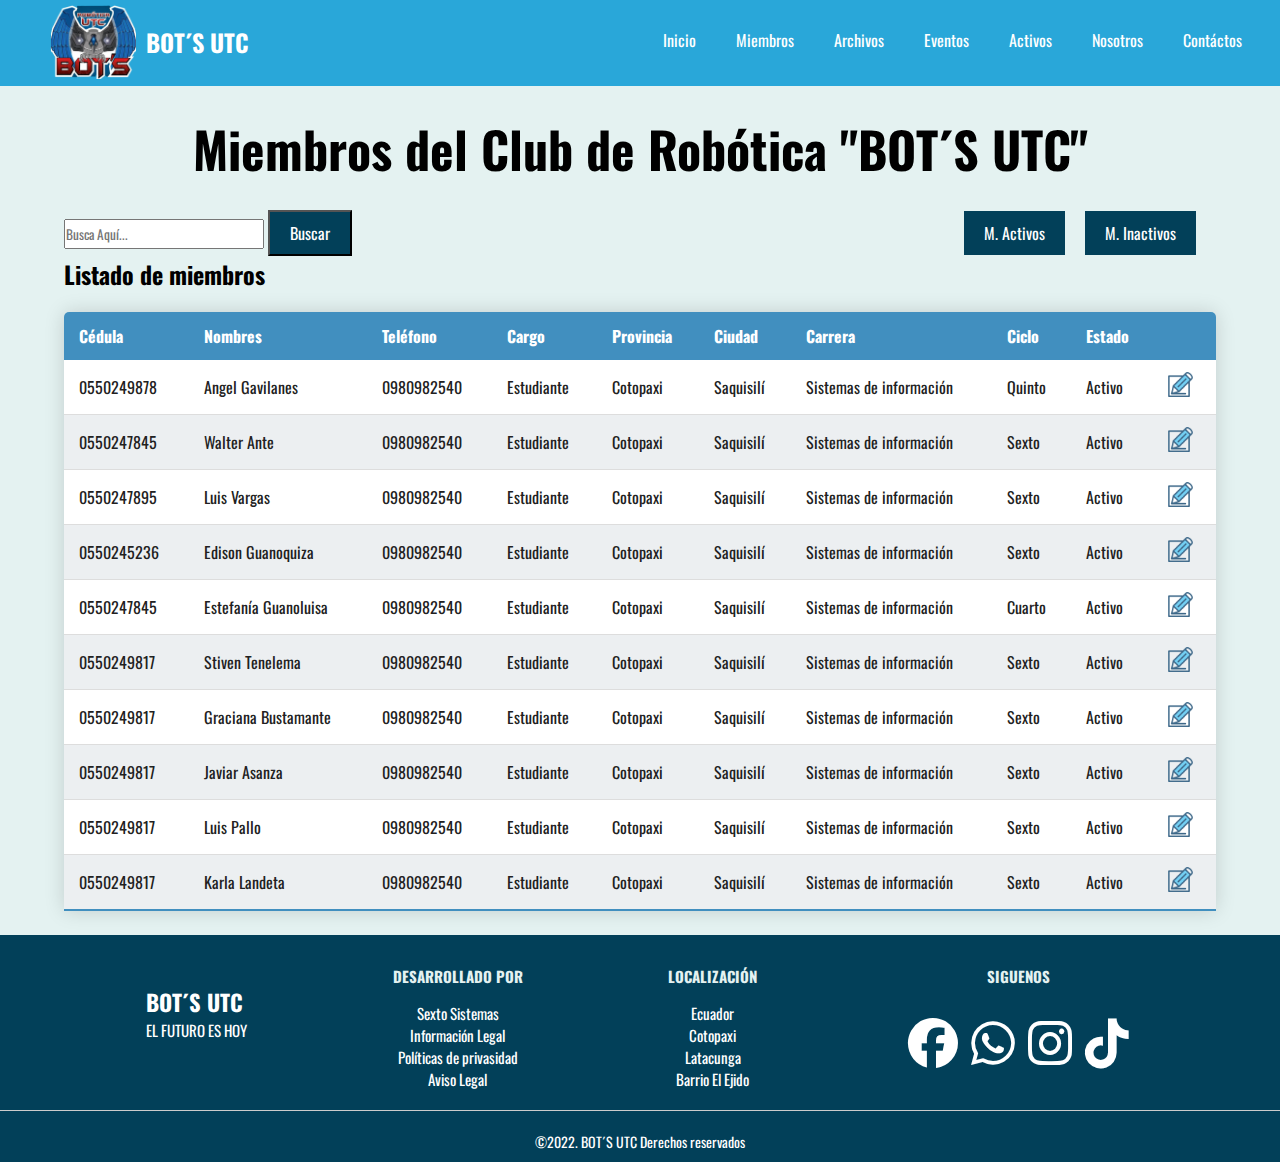
<file: ClubBotsUtc/miembros.html>
<!DOCTYPE html>
<html lang="en">

<head>
    <meta charset="UTF-8">
    <meta http-equiv="X-UA-Compatible" content="IE=edge">
    <meta name="viewport" content="width=device-width, initial-scale=1.0">
    <title>Bot´s UTC</title>
    <link rel="stylesheet" href="style/style.css">
    <link rel="stylesheet" href="https://cdnjs.cloudflare.com/ajax/libs/font-awesome/6.2.1/css/all.min.css">

    <link href="https://fonts.googleapis.com/css2?family=Oswald&display=swap" rel="stylesheet">
</head>

<body>


    <nav>
        <input type="checkbox" id="check">
        <label for="check" class="checkbtn">
            <i class="fas fa-bars"></i>
        </label>
        <a href="" class="enlace-logo">
            <img src="img/LogoClub (2).png" alt="logo" class="logo">
            <h2>BOT´S UTC</h2>
        </a>
        <ul>
            <li><a href="index.html">Inicio</a></li>
            <li><a href="miembros.html">Miembros</a></li>
            <li><a href="archivos.html">Archivos</a></li>
            <li><a href="eventos.html">Eventos</a></li>
            <li><a href="activos.html">Activos</a></li>
            <li><a href="nosotros.html">Nosotros</a></li>
            <li><a href="contactanos.html">Contáctos</a></li>
        </ul>


    </nav>


    <section class="SeccionMiembro">

        <h1>Miembros del Club de Robótica "BOT´S UTC"</h1>
        <div class="container-miembro-btn">
            <div class="btn-buscar">
                <input class="label-buscador" type="text" name="nombre" maxlength="50" placeholder="Busca Aquí..." />
                <label>
                    <input class="btn-buscador" type="submit" value="Buscar" />
                </label>
            </div>
            <div class="btn-activ-inactiv">
                <p><a href="#">M. Activos</a></p>
                <p><a href="#">M. Inactivos</a></p>
            </div>
        </div>

        <h2 class="lista-h2">Listado de miembros</h2>

        <table class="content-table">
            <thead>
                <tr>
                    <th>Cédula</th>
                    <th>Nombres</th>
                    <th>Teléfono</th>
                    <th>Cargo</th>
                    <th>Provincia</th>
                    <th>Ciudad</th>
                    <th>Carrera</th>
                    <th>Ciclo</th>
                    <th>Estado</th>
                    <th></th>
                </tr>
            </thead>


            <tbody>

                <tr>
                    <td>0550249878</td>
                    <td>Angel Gavilanes</td>
                    <td>0980982540</td>
                    <td>Estudiante</td>
                    <td>Cotopaxi</td>
                    <td>Saquisilí</td>
                    <td>Sistemas de información</td>
                    <td>Quinto</td>
                    <td>Activo</td>
                    <td><a href="#"><img class="img-iconos-tabla" src="img/modificar.png" alt=""></a></td>
                </tr>
                <tr>
                    <td>0550247845</td>
                    <td>Walter Ante</td>
                    <td>0980982540</td>
                    <td>Estudiante</td>
                    <td>Cotopaxi</td>
                    <td>Saquisilí</td>
                    <td>Sistemas de información</td>
                    <td>Sexto</td>
                    <td>Activo</td>
                    <td><a href="#"><img class="img-iconos-tabla" src="img/modificar.png" alt=""></a></td>
                </tr>
                <tr>
                    <td>0550247895</td>
                    <td>Luis Vargas</td>
                    <td>0980982540</td>
                    <td>Estudiante</td>
                    <td>Cotopaxi</td>
                    <td>Saquisilí</td>
                    <td>Sistemas de información</td>
                    <td>Sexto</td>
                    <td>Activo</td>
                    <td><a href="#"><img class="img-iconos-tabla" src="img/modificar.png" alt=""></a></td>
                </tr>
                <tr>
                    <td>0550245236</td>
                    <td>Edison Guanoquiza</td>
                    <td>0980982540</td>
                    <td>Estudiante</td>
                    <td>Cotopaxi</td>
                    <td>Saquisilí</td>
                    <td>Sistemas de información</td>
                    <td>Sexto</td>
                    <td>Activo</td>
                    <td><a href="#"><img class="img-iconos-tabla" src="img/modificar.png" alt=""></a></td>
                </tr>
                <tr>
                    <td>0550247845</td>
                    <td>Estefanía Guanoluisa</td>
                    <td>0980982540</td>
                    <td>Estudiante</td>
                    <td>Cotopaxi</td>
                    <td>Saquisilí</td>
                    <td>Sistemas de información</td>
                    <td>Cuarto</td>
                    <td>Activo</td>
                    <td><a href="#"><img class="img-iconos-tabla" src="img/modificar.png" alt=""></a></td>
                </tr>
                <tr>
                    <td>0550249817</td>
                    <td>Stiven Tenelema</td>
                    <td>0980982540</td>
                    <td>Estudiante</td>
                    <td>Cotopaxi</td>
                    <td>Saquisilí</td>
                    <td>Sistemas de información</td>
                    <td>Sexto</td>
                    <td>Activo</td>
                    <td><a href="#"><img class="img-iconos-tabla" src="img/modificar.png" alt=""></a></td>
                </tr>
                <tr>
                    <td>0550249817</td>
                    <td>Graciana Bustamante</td>
                    <td>0980982540</td>
                    <td>Estudiante</td>
                    <td>Cotopaxi</td>
                    <td>Saquisilí</td>
                    <td>Sistemas de información</td>
                    <td>Sexto</td>
                    <td>Activo</td>
                    <td><a href="#"><img class="img-iconos-tabla" src="img/modificar.png" alt=""></a></td>
                </tr>
                <tr>
                    <td>0550249817</td>
                    <td>Javiar Asanza</td>
                    <td>0980982540</td>
                    <td>Estudiante</td>
                    <td>Cotopaxi</td>
                    <td>Saquisilí</td>
                    <td>Sistemas de información</td>
                    <td>Sexto</td>
                    <td>Activo</td>
                    <td><a href="#"><img class="img-iconos-tabla" src="img/modificar.png" alt=""></a></td>
                </tr>
                <tr>
                    <td>0550249817</td>
                    <td>Luis Pallo</td>
                    <td>0980982540</td>
                    <td>Estudiante</td>
                    <td>Cotopaxi</td>
                    <td>Saquisilí</td>
                    <td>Sistemas de información</td>
                    <td>Sexto</td>
                    <td>Activo</td>
                    <td><a href="#"><img class="img-iconos-tabla" src="img/modificar.png" alt=""></a></td>
                </tr>
                <tr>
                    <td>0550249817</td>
                    <td>Karla Landeta</td>
                    <td>0980982540</td>
                    <td>Estudiante</td>
                    <td>Cotopaxi</td>
                    <td>Saquisilí</td>
                    <td>Sistemas de información</td>
                    <td>Sexto</td>
                    <td>Activo</td>
                    <td><a href="#"><img class="img-iconos-tabla" src="img/modificar.png" alt=""></a></td>
                </tr>

            </tbody>
        </table>
        <br>
        <div class="tabla-movile">
            <div class="fila">
                <div class="columna" >
                    <div id="columna1" class="header">Cedula</div>
                    <div id="columna2" class="contenido">0550249817</div>
                </div>
                <div class="columna">
                    <div class="header">Nombres</div>
                    <div class="contenido">Angel Gavielanes</div>
                </div>
                <div class="columna">
                    <div class="header">Telefono</div>
                    <div class="contenido">0980249817</div>
                </div>
                <div class="columna">
                    <div class="header">Cargo</div>
                    <div class="contenido">Estudiante</div>
                </div>
                <div class="columna">
                    <div class="header">Provincia</div>
                    <div class="contenido">Cotopaxi</div>
                </div>
                <div class="columna">
                    <div class="header">Carrera</div>
                    <div class="contenido">Sistemas de Información</div>
                </div>
                <div class="columna">
                    <div class="header">Ciclo</div>
                    <div class="contenido">Sexto</div>
                </div>
                <div class="columna">
                    <div class="header">Estado</div>
                    <div class="contenido">Activo</div>
                </div>
            </div>

            <div class="fila">
                <div class="columna">
                    <div class="header">Cedula</div>
                    <div class="contenido">0550249817</div>
                </div>
                <div class="columna">
                    <div class="header">Nombres</div>
                    <div class="contenido">Walter Ante</div>
                </div>
                <div class="columna">
                    <div class="header">Telefono</div>
                    <div class="contenido">0980249817</div>
                </div>
                <div class="columna">
                    <div class="header">Cargo</div>
                    <div class="contenido">Estudiante</div>
                </div>
                <div class="columna">
                    <div class="header">Provincia</div>
                    <div class="contenido">Cotopaxi</div>
                </div>
                <div class="columna">
                    <div class="header">Carrera</div>
                    <div class="contenido">Sistemas de Información</div>
                </div>
                <div class="columna">
                    <div class="header">Ciclo</div>
                    <div class="contenido">Sexto</div>
                </div>
                <div class="columna">
                    <div class="header">Estado</div>
                    <div class="contenido">Activo</div>
                </div>
            </div>
            <div class="fila">
                <div class="columna">
                    <div class="header">Cedula</div>
                    <div class="contenido">0550249817</div>
                </div>
                <div class="columna">
                    <div class="header">Nombres</div>
                    <div class="contenido">Luis Vargas</div>
                </div>
                <div class="columna">
                    <div class="header">Telefono</div>
                    <div class="contenido">0980249817</div>
                </div>
                <div class="columna">
                    <div class="header">Cargo</div>
                    <div class="contenido">Estudiante</div>
                </div>
                <div class="columna">
                    <div class="header">Provincia</div>
                    <div class="contenido">Cotopaxi</div>
                </div>
                <div class="columna">
                    <div class="header">Carrera</div>
                    <div class="contenido">Sistemas de Información</div>
                </div>
                <div class="columna">
                    <div class="header">Ciclo</div>
                    <div class="contenido">Sexto</div>
                </div>
                <div class="columna">
                    <div class="header">Estado</div>
                    <div class="contenido">Activo</div>
                </div>
            </div>
            <div class="fila">
                <div class="columna">
                    <div class="header">Cedula</div>
                    <div class="contenido">0550249817</div>
                </div>
                <div class="columna">
                    <div class="header">Nombres</div>
                    <div class="contenido">Edison Guanoquiza</div>
                </div>
                <div class="columna">
                    <div class="header">Telefono</div>
                    <div class="contenido">0980249817</div>
                </div>
                <div class="columna">
                    <div class="header">Cargo</div>
                    <div class="contenido">Estudiante</div>
                </div>
                <div class="columna">
                    <div class="header">Provincia</div>
                    <div class="contenido">Cotopaxi</div>
                </div>
                <div class="columna">
                    <div class="header">Carrera</div>
                    <div class="contenido">Sistemas de Información</div>
                </div>
                <div class="columna">
                    <div class="header">Ciclo</div>
                    <div class="contenido">Sexto</div>
                </div>
                <div class="columna">
                    <div class="header">Estado</div>
                    <div class="contenido">Activo</div>
                </div>
            </div>
            <div class="fila">
                <div class="columna">
                    <div class="header">Cedula</div>
                    <div class="contenido">0550249817</div>
                </div>
                <div class="columna">
                    <div class="header">Nombres</div>
                    <div class="contenido">Estefanía Guanoluisa</div>
                </div>
                <div class="columna">
                    <div class="header">Telefono</div>
                    <div class="contenido">0980249817</div>
                </div>
                <div class="columna">
                    <div class="header">Cargo</div>
                    <div class="contenido">Estudiante</div>
                </div>
                <div class="columna">
                    <div class="header">Provincia</div>
                    <div class="contenido">Cotopaxi</div>
                </div>
                <div class="columna">
                    <div class="header">Carrera</div>
                    <div class="contenido">Sistemas de Información</div>
                </div>
                <div class="columna">
                    <div class="header">Ciclo</div>
                    <div class="contenido">Sexto</div>
                </div>
                <div class="columna">
                    <div class="header">Estado</div>
                    <div class="contenido">Activo</div>
                </div>
            </div>
            <div class="fila">
                <div class="columna">
                    <div class="header">Cedula</div>
                    <div class="contenido">0550249817</div>
                </div>
                <div class="columna">
                    <div class="header">Nombres</div>
                    <div class="contenido">Jorge Ante</div>
                </div>
                <div class="columna">
                    <div class="header">Telefono</div>
                    <div class="contenido">0980249817</div>
                </div>
                <div class="columna">
                    <div class="header">Cargo</div>
                    <div class="contenido">Estudiante</div>
                </div>
                <div class="columna">
                    <div class="header">Provincia</div>
                    <div class="contenido">Cotopaxi</div>
                </div>
                <div class="columna">
                    <div class="header">Carrera</div>
                    <div class="contenido">Sistemas de Información</div>
                </div>
                <div class="columna">
                    <div class="header">Ciclo</div>
                    <div class="contenido">Sexto</div>
                </div>
                <div class="columna">
                    <div class="header">Estado</div>
                    <div class="contenido">Activo</div>
                </div>
            </div>

            <br>
            <br>


    </section>



    <footer>
        <div class="contenedor-footer">
            <div class="content">
                <h2>BOT´S UTC</h2>
                <p>EL FUTURO ES HOY</p>
            </div>
            <div class="content-foo">
                <h4>DESARROLLADO POR</h4>
                <p>Sexto Sistemas</p>
                <p><a href="">Información Legal</a></p>
                <p><a href="">Políticas de privasidad</a></p>
                <p><a href="">Aviso Legal</a></p>
            </div>
            <div class="content-foo">
                <h4>LOCALIZACIÓN</h4>
                <p>Ecuador</p>
                <p>Cotopaxi</p>
                <p>Latacunga</p>
                <p>Barrio El Ejido</p>

            </div>
            <div class="content-foo">
                <h4>SIGUENOS</h4>
                <div class="redes-sociales">
                    <a href="#"><i class="fa-brands fa-facebook"></i></a>
                    <a href="#"><i class="fa-brands fa-whatsapp"></i></a>
                    <a href="#"><i class="fa-brands fa-instagram"></i></a>
                    <a href="#"><i class="fa-brands fa-tiktok"></i></a>
                </div>
            </div>
        </div>
        <p class="Titulo-final">&copy;2022. BOT´S UTC Derechos reservados</p>
    </footer>


</body>

</html>
</file>
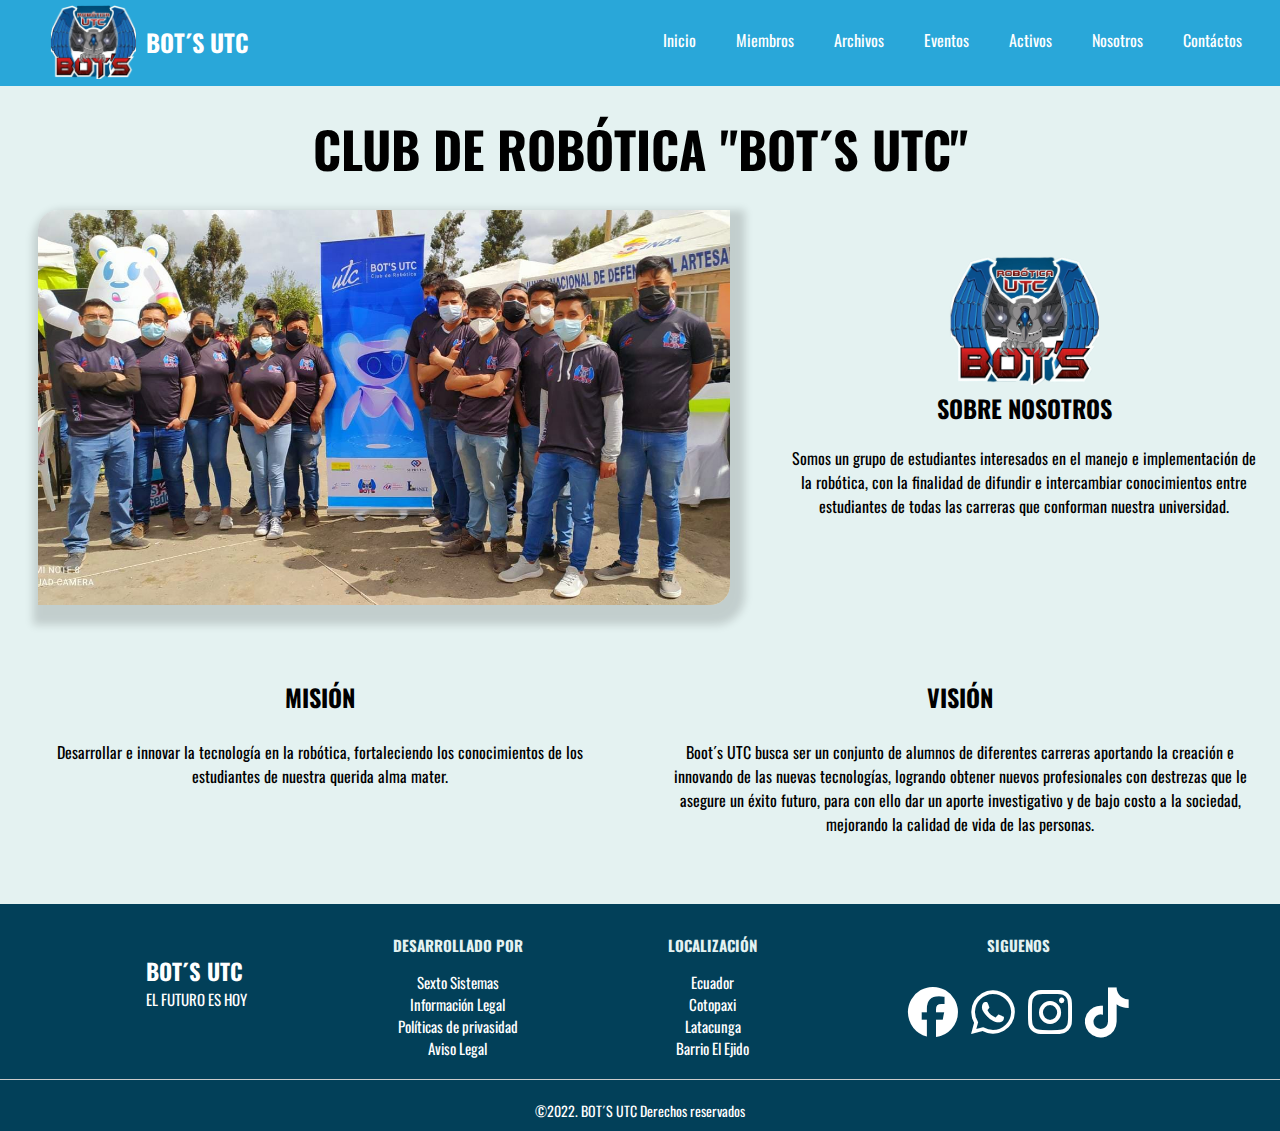
<file: ClubBotsUtc/nosotros.html>
<!DOCTYPE html>
<html lang="en">

<head>
    <meta charset="UTF-8">
    <meta http-equiv="X-UA-Compatible" content="IE=edge">
    <meta name="viewport" content="width=device-width, initial-scale=1.0">
    <title>Bot´s UTC</title>
    <link rel="stylesheet" href="style/style.css">
    <link rel="stylesheet" href="https://cdnjs.cloudflare.com/ajax/libs/font-awesome/6.2.1/css/all.min.css">

    <link href="https://fonts.googleapis.com/css2?family=Oswald&display=swap" rel="stylesheet">
</head>

<body>


    <nav>
        <input type="checkbox" id="check">
        <label for="check" class="checkbtn">
            <i class="fas fa-bars"></i>
        </label>
        <a href="" class="enlace-logo">
            <img src="img/LogoClub (2).png" alt="logo" class="logo">
            <h2>BOT´S UTC</h2>
        </a>
        <ul>
            <li><a href="index.html">Inicio</a></li>
            <li><a href="miembros.html">Miembros</a></li>
            <li><a href="archivos.html">Archivos</a></li>
            <li><a href="eventos.html">Eventos</a></li>
            <li><a href="activos.html">Activos</a></li>
            <li><a href="nosotros.html">Nosotros</a></li>
            <li><a href="contactanos.html">Contáctos</a></li>
        </ul>


    </nav>


    <section class="SeccionNosotros">

        <h1>CLUB DE ROBÓTICA "BOT´S UTC"</h1>
        <div class="Contenedor-nosotros">
            <div class="columna-nosotros1">
                <img src="img/PortadaClub.jpg" alt="">
            </div>
            <div class="columna-nosotros2">
                <img src="img/LogoClub (2).png" alt="">
                <h2>SOBRE NOSOTROS</h2>
                <p>
                    Somos un grupo de estudiantes interesados en el manejo e implementación de la robótica, con la
                    finalidad
                    de difundir e intercambiar conocimientos entre estudiantes de todas las carreras que conforman
                    nuestra
                    universidad.
                </p>
            </div>
        </div>
        <div class="contenedor-Mision-Vision">
            <div class="columna-vision">
                <h2>MISIÓN</h2>
                <p>
                    Desarrollar e innovar la tecnología en la robótica, fortaleciendo los conocimientos de los
                    estudiantes de nuestra querida alma mater.
                </p>
            </div>
            <div class="columna-mision">
                <h2>VISIÓN</h2>
                <p>
                    Boot´s UTC busca ser un conjunto de alumnos de diferentes carreras aportando la creación e innovando
                    de las nuevas tecnologías, logrando obtener nuevos profesionales con destrezas que le asegure un
                    éxito futuro, para con ello dar un aporte investigativo y de bajo costo a la sociedad, mejorando la
                    calidad de vida de las personas.
                </p>
            </div>
        </div>
    </section>



    <footer>
        <div class="contenedor-footer">
            <div class="content">
                <h2>BOT´S UTC</h2>
                <p>EL FUTURO ES HOY</p>
            </div>
            <div class="content-foo">
                <h4>DESARROLLADO POR</h4>
                <p>Sexto Sistemas</p>
                <p><a href="">Información Legal</a></p>
                <p><a href="">Políticas de privasidad</a></p>
                <p><a href="">Aviso Legal</a></p>
            </div>
            <div class="content-foo">
                <h4>LOCALIZACIÓN</h4>
                <p>Ecuador</p>
                <p>Cotopaxi</p>
                <p>Latacunga</p>
                <p>Barrio El Ejido</p>

            </div>
            <div class="content-foo">
                <h4>SIGUENOS</h4>
                <div class="redes-sociales">
                    <a href="#"><i class="fa-brands fa-facebook"></i></a>
                    <a href="#"><i class="fa-brands fa-whatsapp"></i></a>
                    <a href="#"><i class="fa-brands fa-instagram"></i></a>
                    <a href="#"><i class="fa-brands fa-tiktok"></i></a>
                </div>
            </div>
        </div>
        <p class="Titulo-final">&copy;2022. BOT´S UTC Derechos reservados</p>
    </footer>


</body>

</html>
</file>
<file: style/style.css>
* {
  padding: 0;
  margin: 0;
  text-decoration: none;
  list-style: none;
  box-sizing: border-box;
  font-family: Oswald, sans-serif;

}

nav {
  background: blue;
  height: 86px;
  width: 100%;

}

.enlace-logo {
  position: absolute;
  padding: 5px 50px;
  display: flex;
  align-items: center;
}

.enlace-logo h2 {
  color: #ffffff;
}

.logo {
  height: 74px;
  margin-right: 10px;
}

nav ul {
  float: right;
  margin-right: 20px;
}

nav ul li {
  display: inline-block;
  line-height: 80px;
  margin: 0 5px;
}

nav ul li a {
  color: #ffffff;
  font-size: 16px;
  border: 1px solid transparent;
  padding: 12px 12px;
  border-radius: 3px;
}

li a:hover {
  border: 1px solid white;
  transition: 1s;
}


.checkbtn {
  font-size: 30px;
  color: #ffffff;
  float: right;
  line-height: 80px;
  margin-right: 40px;
  cursor: pointer;
  display: none;
}

#check {
  display: none;
}


/*-----Inicio-----*/

section {
  background-color: #E4F2F1;
  width: 100%;
  height: 100%;
}

.SeccionInicio h1 {
  text-align: center;
  padding: 25px;
  font-size: 50px;

}

.titulo-inicio {
  display: flex;
}

.coloumna-inicio1 {

  width: 60%;
}

.coloumna-inicio1 h2 {
  margin: 5px 15%;
  padding: 5px;
  font-size: 70px;
  margin-top: 5px;
}


.coloumna-inicio1 p {
  padding: 15px 15%;

}

.content-btn-inicio {
  margin-top: 10px;
}

.btn-inicio {
  background: #024059;
  color: #ffffff;
  padding: 14px 30px;
  text-align: center;
}

.coloumna-inicio2 {

  width: 40%;
  text-align: center;
}

.coloumna-inicio2 img {
  filter: drop-shadow(-8px 20px 20px black);
}

/*------------MIEMBROS-----------------*/

.container-miembro-btn {
  display: flex;
  justify-content: space-between;
}

.SeccionMiembro h1 {
  text-align: center;
  padding: 25px;
  font-size: 50px;

}

.label-buscador {
  width: 250px;
  height: 32px;
}

.btn-buscar {

  margin: auto 5%;
}


.btn-buscador {

  background-color: #024059;
  padding: 10px 20px;
  color: #ffffff;
  font-size: 16px;

}


.btn-activ-inactiv {
  display: flex;
  margin: auto 5%;
}


.btn-activ-inactiv a {
  color: #ffffff;
  background: #024059;
  padding: 10px 20px;
  margin-right: 20px;
}

.lista-h2 {
  margin: auto 5%;
}

.content-table {
  border-collapse: collapse;
  margin: auto;
  margin-top: 20px;
  width: 90%;
  border-radius: 5px 5px 0 0;
  overflow: hidden;
  box-shadow: 0 0 20px rgb(0, 0, 0, 0.15);
  color: #212121;
}

.content-table thead tr {
  background-color: #418FBF;
  color: #ffffff;
  text-align: left;
  font-weight: bold;
}

.content-table th,
.content-table td {
  padding: 12px 15px;
}

.content-table tbody tr {
  border-bottom: 1px solid #dddddd;
  background-color: #ffffff;
}

.content-table tbody tr:nth-of-type(even) {
  background-color: rgb(236, 239, 241);
}

.content-table tbody tr:last-of-type {
  border-bottom: 2px solid #418FBF;
}

.content-table tbody tr:hover {
  background-color: #908E8F;
  color: #ffffff;
}

.img-iconos-tabla {
  width: 25px;
}

/*table-movil*/

.tabla-movile {
  display: none;
  width: 90%;
  margin: auto;

}

.tabla-movile .fila .columna {
  display: flex;
}

.tabla-movile .fila .columna .header,
.tabla-movile .fila .columna .contenido {
  border: 2px solid #dddddd;
  border-bottom: none;
  padding: 10px;

}


.tabla-movile .fila .columna .header {
  width: 40%;
  background-color: #418FBF;
  color: #ffffff;
  font-weight: bold;

}

#columna1 {
  border-radius: 10px 0 0 0;
}

#columna2 {
  border-radius: 0 10px 0 0;
}

.tabla-movile .fila .columna .contenido {
  width: 60%;
}

.tabla-movile .fila .columna .contenido {
  background-color: #ffffff;
}

.tabla-movile .fila:nth-of-type(even) .columna .contenido {

  background-color: rgb(236, 239, 241);
}

.tabla-movile .fila .columna:last-of-type .contenido,
.tabla-movile .fila .columna:last-of-type .header {
  border-bottom: 1px solid #dddddd;
}


@media (max-width:850px) {
  .tabla-movile {
    display: block;
  }

  .content-table {
    display: none;
  }
}

/****Fin Miembros*/


/*:::::Seccion Activos*/

.SeccionActivos {
  width: 100%;
  background-color: rgb(251, 251, 251);
}

.SeccionActivos h1 {
  text-align: center;
  padding: 25px;
  padding-bottom: 0px;
  font-size: 50px;
}


.buscador {
  text-align: center;
  margin: 20px;
}

.btn-buscador {

  background-color: #024059;
  padding: 9px 20px 9px 20px;
  color: #ffffff;

}

.label-buscador {
  width: 200px;
  height: 30px;
}



.btn-activos {
  display: flex;
  width: 100%;
  justify-content: space-evenly;
  margin: auto;
  padding-bottom: 20px;
}

.content-btn-activos a {
  text-decoration: none;
  color: #ffffff;
}

.content-btn-activos {
  background-color: #009688;
  padding: 15px;
  color: #ffffff;

}

.content-table_activos {
  border-collapse: collapse;
  margin: 25px 5%;
  font-size: 16px;
  min-width: 90%;
  border-radius: 5px 5px 0 0;
  overflow: hidden;
  box-shadow: 0 0 20px rgb(0, 0, 0, 0.15);
  color: #212121;


}

.content-table_activos thead tr {
  background-color: #418FBF;
  color: #ffffff;
  text-align: left;
  font-weight: bold;
}

.content-table_activos th,
.content-table_activos td {
  padding: 12px 15px;
}

.content-table_activos tbody tr {
  border-bottom: 1px solid #dddddd;
  background-color: #ffffff;
}

.content-table_activos tbody tr:nth-of-type(even) {
  background-color: rgb(236, 239, 241);
}

.content-table_activos tbody tr:last-of-type {
  border-bottom: 2px solid #418FBF;
}

.content-table_activos tbody tr:hover {
  background-color: #908E8F;
  color: #ffffff;
}

.img-iconos-tabla {
  width: 25px;
}

.clearfix img {
  display: flex;
  float: right;
}

/* IMAGENES FLOTANTES*/
* {
  box-sizing: border-box;
}

.clearfix {
  display: flex;
  align-items: center;
}

.clearfix::after {
  content: "";
  clear: both;
  display: flex;
}

.img-container img:hover {
  transform: scaleX(-1);
}

.img-container img {
  border-radius: 8px;
}


/*---------------Seccion de Archivos-----------*/
.SeccionArchivos h1 {
  text-align: center;
  padding: 25px;
  font-size: 50px;

}

/*----------------Seccion Nosotros----------------*/

.Contenedor-nosotros {
  display: flex;
}

.columna-nosotros1 {
  width: 60%;
  text-align: center;
}


.columna-nosotros1 img {
  width: 90%;
  border-radius: 20px 0px 20px 0px;
  box-shadow: 5px 10px 8px 10px rgb(0, 0, 0, 0.15);
}

.SeccionNosotros h1 {
  text-align: center;
  padding: 25px;
  font-size: 50px;
}


.columna-nosotros2 {
  width: 40%;
  text-align: center;
  padding: 20px;
  margin: 2% auto;
}

.columna-nosotros2 img {
  width: 150px;
}

.columna-nosotros2 h2 {
  padding-bottom: 20px;
}


.contenedor-Mision-Vision {
  display: flex;
}

.columna-vision {
  width: 50%;
  text-align: center;
  padding: 30px;
  margin: 3% auto;
}

.columna-mision {
  width: 50%;
  text-align: center;
  padding: 30px;
  margin: 3% auto;
}

.contenedor-Mision-Vision P {
  padding-top: 25px;
}


/*----------------Contactanos----------*/

.contenedor-contactos {
  width: 90%;
  background: #ffffff;
  padding: 40px;
  margin: auto;
  box-shadow: 0px 1px 2px rgb(0, 0, 0, 0.5);
}

.contenedor-contactos h1 {
  font-size: 50px;
  font-weight: 600;
  text-align: center;
  margin-bottom: 25px;
}

.contenido-con {
  display: flex;
  width: 100%;
  overflow: hidden;

}

.contenido-con .info,
.contenido-con .formulario {
  width: 50%;
}




.info {
  padding-left: 10px;
}

.info .col {
  width: 100%;
  display: flex;
  margin-bottom: 15px;
  align-items: center;
  flex-wrap: nowrap;
}

.info .col .icono {
  color: #009688;
  margin-right: 10px
}

.info .col p {
  color: rgb(0, 0, 0);
}

.info .redes-s {
  width: 100%;
  overflow: hidden;
  padding-left: 25px;
  display: flex;
  flex-wrap: wrap;
}

.info .redes-s a {
  display: flex;
  width: 40px;
  height: 40px;
  background: #024059;
  color: #ffffff;
  margin: 5px;
  justify-content: center;
  align-items: center;
  font-size: 18px;
  border-radius: 50%;
  box-shadow: 0px 3px 8px rgb(0, 0, 0, 0.4);
}

.info .redes-s a:hover {
  box-shadow: 0px 3px 8px rgb(0, 0, 0, 0.4);
  background: #801303;
}


.formulario {
  padding-left: 10px;
}

.formulario input[type="text"],
.formulario textarea {

  width: 100%;
  margin-bottom: 15px;
  padding: 12px 20px;
  border: 1px solid #999;
  color: #999;
  font-weight: 400;
  outline: 0;
}

.formulario textarea {
  max-width: 100%;
  min-width: 100%;
  min-height: 150px;
  max-height: 200px;
}

.formulario input[type="text"]:focus,
.formulario textarea:focus {
  border: 3px solid #418FBF;

}

.formulario button {
  font-size: 16px;
  padding: 12px 30px;
  border: transparent;
  background: #024059;
  color: #ffffff;
  cursor: pointer;
}


.col img{
  margin: 5px auto;
  width: 150px;
}

.titulo-mapa {
  text-align: center;
  font-size: 50px;
}

.mapa {
  width: 90%;
  margin: auto;
}



/*-----------Eventos----------------*/

.SeccionEventos h1 {
  text-align: center;
  padding: 25px;
  font-size: 50px;
}


.contenedor-general{
  display: flex;
}

.columna-eventos{
  width: 70%;
  display: flex;
  flex-wrap: wrap;
  margin-left: 30px;
  
}

.card{
  width: 250px;
  height: 475px;
  margin: 20px;
  border-radius: 6px;
  overflow: hidden;
  background: #ffffff;
  box-shadow: 0px 1px 10px rgba(0, 0, 0, 0.2);
  cursor: default;
  transition: all 400ms ease;

}

.card:hover{
  box-shadow: 5px 5px 20px rgba(0, 0, 0, 0.4);
  transform: translateY(-3%);
}

.card img{
  width: 100%;
  
}

.card .contenido-card{
  padding: 15px;
  text-align: center;
}

.card .contenido-card p{
  line-height: 1.5;
  
}

.card .contenido-card h3{
  margin-bottom: 15px;
  
}


.columna-videos{
  width: 30%;
  font-size: 16px;
}

.columna-videos h1{
  text-align: center;
}

.columna-videos h4{
  margin-top: 10px;
  margin-bottom: 10px;
}

#derecha{
  text-align: center;
}
/*------------FOOTER-----------------*/



footer {
  background: #024059;
  padding: 30px 0 10px 0;
  margin: auto;
  overflow: hidden;
  font-size: 15px;
}



.contenedor-footer {
  display: flex;
  width: 100%;
  justify-content: space-evenly;
  margin: auto;
  padding-bottom: 20px;
  border-bottom: 1px solid #ccc;
}

.content {
  color: #fff;
  margin-top: 20px;

}

.content-foo {
  text-align: center;

}

.content-foo h4 {
  color: #E4F2F1;
  padding-bottom: 5px;
  margin-bottom: 10px;

}

.content-foo p {
  color: #212121;

}


.content-foo a {
  color: #ffffff;
}

.content-foo p {
  color: #ffffff;
}

.redes-sociales a {
  color: #ffffff;
  font-size: 50px;
  margin: 5px;
}


.Titulo-final {
  text-align: center;
  font-size: 14px;
  margin: 20px 0 0 0;
  color: #ffffff;
}












@media(max-width:952px) {
  .enlace-logo {
    padding-left: 20px;
  }

  nav ul li a {
    font-size: 15px;
  }

}


@media(max-width:852px) {
  .checkbtn {
    display: block;
  }


  ul {
    position: absolute;
    width: 100%;
    height: 85vh;
    background: #2c3e50;
    top: 86px;
    left: -100%;
    text-align: center;
    transition: all 0.5s;
  }

  nav ul li {
    display: block;
    margin: 40px 0;
    line-height: 30px;

  }

  nav ul li a {
    font-size: 20px;
  }

  li a:hover {
    background: none;
  }

  #check:checked~ul {
    left: 0;
  }
}



/*----footer------*/



@media(max-width:640px) {
  .contenedor-footer {
    flex-direction: column;
  }


  .content {
    text-align: center;
    margin-top: 0;
  }

  .content-foo h4 {
    margin-top: 25px;
  }


  /*Inicio---------*/
  .titulo-inicio {
    flex-direction: column;
  }

  .coloumna-inicio1 {
    width: 100%;

  }

  .coloumna-inicio1 h2 {
    font-size: 40px;
  }

  .SeccionInicio h1 {
    text-align: center;
    padding: 20px;
    font-size: 30px;

  }

  .coloumna-inicio1 p {
    padding: 15px 5%;
    text-align: justify;

  }

  .coloumna-inicio2 {
    width: 100%;
    text-align: center;
  }

  .coloumna-inicio2 img {
    width: 200px;
    text-align: center;
  }

  /*Miembros*/

  .SeccionMiembro h1 {
    font-size: 40px;
  }

  .container-miembro-btn {
    flex-direction: column;
  }

  .btn-buscar {
    margin: auto;
  }

  .btn-activ-inactiv {
    margin: 20px auto;
  }

  /*Nosotros*/

  .Contenedor-nosotros {
    flex-direction: column;
  }


  .columna-nosotros1 {
    width: 100%;
    text-align: center;
  }

  .columna-nosotros2 {
    width: 90%;
    text-align: center;
    padding: 20px;
    margin: auto;
  }

  .contenedor-Mision-Vision {
    flex-direction: column;
  }

  .columna-vision {
    width: 100%;
    text-align: center;
    padding: 0px 30px 30px 30px;
    margin: 3% auto;
  }

  .columna-mision {
    width: 100%;
    text-align: center;
    padding: 0px 30px 30px 30px;
    margin: 0;
  }



  /*Contactos*/

  .contenido-con {
    flex-direction: column;
  }

  .contenido-con .info,
  .contenido-con .formulario {
    width: 100%;
  }

  /*Eventos*/
  .contenedor-general{
    flex-direction: column;
  }

  .columna-eventos{
    width: 100%;
  }
  .columna-videos{
    width: 100%;
  }
}
</file>
<file: ClubBotsUtc/style/style.css>
* {
  padding: 0;
  margin: 0;
  text-decoration: none;
  list-style: none;
  box-sizing: border-box;
  font-family: Oswald, sans-serif;

}

nav {
  background: #29A7D9;
  height: 86px;
  width: 100%;

}

.enlace-logo {
  position: absolute;
  padding: 5px 50px;
  display: flex;
  align-items: center;
}

.enlace-logo h2 {
  color: #ffffff;
}

.logo {
  height: 74px;
  margin-right: 10px;
}

nav ul {
  float: right;
  margin-right: 20px;
}

nav ul li {
  display: inline-block;
  line-height: 80px;
  margin: 0 5px;
}

nav ul li a {
  color: #ffffff;
  font-size: 16px;
  border: 1px solid transparent;
  padding: 12px 12px;
  border-radius: 3px;
}

li a:hover {
  border: 1px solid white;
  transition: 1s;
}


.checkbtn {
  font-size: 30px;
  color: #ffffff;
  float: right;
  line-height: 80px;
  margin-right: 40px;
  cursor: pointer;
  display: none;
}

#check {
  display: none;
}


/*-----Inicio-----*/

section {
  background-color: #E4F2F1;
  width: 100%;
  height: 100%;
}

.SeccionInicio h1 {
  text-align: center;
  padding: 25px;
  font-size: 50px;

}

.titulo-inicio {
  display: flex;
}

.coloumna-inicio1 {

  width: 60%;
}

.coloumna-inicio1 h2 {
  margin: 5px 15%;
  padding: 5px;
  font-size: 70px;
  margin-top: 5px;
}


.coloumna-inicio1 p {
  padding: 15px 15%;

}

.content-btn-inicio {
  margin-top: 10px;
}

.btn-inicio {
  background: #024059;
  color: #ffffff;
  padding: 14px 30px;
  text-align: center;
}

.coloumna-inicio2 {

  width: 40%;
  text-align: center;
}

.coloumna-inicio2 img {
  filter: drop-shadow(-8px 20px 20px black);
}

/*------------MIEMBROS-----------------*/

.container-miembro-btn {
  display: flex;
  justify-content: space-between;
}

.SeccionMiembro h1 {
  text-align: center;
  padding: 25px;
  font-size: 50px;

}

.label-buscador {
  width: 250px;
  height: 32px;
}

.btn-buscar {

  margin: auto 5%;
}


.btn-buscador {

  background-color: #024059;
  padding: 10px 20px;
  color: #ffffff;
  font-size: 16px;

}


.btn-activ-inactiv {
  display: flex;
  margin: auto 5%;
}


.btn-activ-inactiv a {
  color: #ffffff;
  background: #024059;
  padding: 10px 20px;
  margin-right: 20px;
}

.lista-h2 {
  margin: auto 5%;
}

.content-table {
  border-collapse: collapse;
  margin: auto;
  margin-top: 20px;
  width: 90%;
  border-radius: 5px 5px 0 0;
  overflow: hidden;
  box-shadow: 0 0 20px rgb(0, 0, 0, 0.15);
  color: #212121;
}

.content-table thead tr {
  background-color: #418FBF;
  color: #ffffff;
  text-align: left;
  font-weight: bold;
}

.content-table th,
.content-table td {
  padding: 12px 15px;
}

.content-table tbody tr {
  border-bottom: 1px solid #dddddd;
  background-color: #ffffff;
}

.content-table tbody tr:nth-of-type(even) {
  background-color: rgb(236, 239, 241);
}

.content-table tbody tr:last-of-type {
  border-bottom: 2px solid #418FBF;
}

.content-table tbody tr:hover {
  background-color: #908E8F;
  color: #ffffff;
}

.img-iconos-tabla {
  width: 25px;
}

/*table-movil*/

.tabla-movile {
  display: none;
  width: 90%;
  margin: auto;

}

.tabla-movile .fila .columna {
  display: flex;
}

.tabla-movile .fila .columna .header,
.tabla-movile .fila .columna .contenido {
  border: 2px solid #dddddd;
  border-bottom: none;
  padding: 10px;

}


.tabla-movile .fila .columna .header {
  width: 40%;
  background-color: #418FBF;
  color: #ffffff;
  font-weight: bold;

}

#columna1 {
  border-radius: 10px 0 0 0;
}

#columna2 {
  border-radius: 0 10px 0 0;
}

.tabla-movile .fila .columna .contenido {
  width: 60%;
}

.tabla-movile .fila .columna .contenido {
  background-color: #ffffff;
}

.tabla-movile .fila:nth-of-type(even) .columna .contenido {

  background-color: rgb(236, 239, 241);
}

.tabla-movile .fila .columna:last-of-type .contenido,
.tabla-movile .fila .columna:last-of-type .header {
  border-bottom: 1px solid #dddddd;
}


@media (max-width:850px) {
  .tabla-movile {
    display: block;
  }

  .content-table {
    display: none;
  }
}

/****Fin Miembros*/


/*:::::Seccion Activos*/

.SeccionActivos {
  width: 100%;
  background-color: rgb(251, 251, 251);
}

.SeccionActivos h1 {
  text-align: center;
  padding: 25px;
  padding-bottom: 0px;
  font-size: 50px;
}


.buscador {
  text-align: center;
  margin: 20px;
}

.btn-buscador {

  background-color: #024059;
  padding: 9px 20px 9px 20px;
  color: #ffffff;

}

.label-buscador {
  width: 200px;
  height: 30px;
}



.btn-activos {
  display: flex;
  width: 100%;
  justify-content: space-evenly;
  margin: auto;
  padding-bottom: 20px;
}

.content-btn-activos a {
  text-decoration: none;
  color: #ffffff;
}

.content-btn-activos {
  background-color: #009688;
  padding: 15px;
  color: #ffffff;

}

.content-table_activos {
  border-collapse: collapse;
  margin: 25px 5%;
  font-size: 16px;
  min-width: 90%;
  border-radius: 5px 5px 0 0;
  overflow: hidden;
  box-shadow: 0 0 20px rgb(0, 0, 0, 0.15);
  color: #212121;


}

.content-table_activos thead tr {
  background-color: #418FBF;
  color: #ffffff;
  text-align: left;
  font-weight: bold;
}

.content-table_activos th,
.content-table_activos td {
  padding: 12px 15px;
}

.content-table_activos tbody tr {
  border-bottom: 1px solid #dddddd;
  background-color: #ffffff;
}

.content-table_activos tbody tr:nth-of-type(even) {
  background-color: rgb(236, 239, 241);
}

.content-table_activos tbody tr:last-of-type {
  border-bottom: 2px solid #418FBF;
}

.content-table_activos tbody tr:hover {
  background-color: #908E8F;
  color: #ffffff;
}

.img-iconos-tabla {
  width: 25px;
}

.clearfix img {
  display: flex;
  float: right;
}

/* IMAGENES FLOTANTES*/
* {
  box-sizing: border-box;
}

.clearfix {
  display: flex;
  align-items: center;
}

.clearfix::after {
  content: "";
  clear: both;
  display: flex;
}

.img-container img:hover {
  transform: scaleX(-1);
}

.img-container img {
  border-radius: 8px;
}


/*---------------Seccion de Archivos-----------*/
.SeccionArchivos h1 {
  text-align: center;
  padding: 25px;
  font-size: 50px;

}

/*----------------Seccion Nosotros----------------*/

.Contenedor-nosotros {
  display: flex;
}

.columna-nosotros1 {
  width: 60%;
  text-align: center;
}


.columna-nosotros1 img {
  width: 90%;
  border-radius: 20px 0px 20px 0px;
  box-shadow: 5px 10px 8px 10px rgb(0, 0, 0, 0.15);
}

.SeccionNosotros h1 {
  text-align: center;
  padding: 25px;
  font-size: 50px;
}


.columna-nosotros2 {
  width: 40%;
  text-align: center;
  padding: 20px;
  margin: 2% auto;
}

.columna-nosotros2 img {
  width: 150px;
}

.columna-nosotros2 h2 {
  padding-bottom: 20px;
}


.contenedor-Mision-Vision {
  display: flex;
}

.columna-vision {
  width: 50%;
  text-align: center;
  padding: 30px;
  margin: 3% auto;
}

.columna-mision {
  width: 50%;
  text-align: center;
  padding: 30px;
  margin: 3% auto;
}

.contenedor-Mision-Vision P {
  padding-top: 25px;
}


/*----------------Contactanos----------*/

.contenedor-contactos {
  width: 90%;
  background: #ffffff;
  padding: 40px;
  margin: auto;
  box-shadow: 0px 1px 2px rgb(0, 0, 0, 0.5);
}

.contenedor-contactos h1 {
  font-size: 50px;
  font-weight: 600;
  text-align: center;
  margin-bottom: 25px;
}

.contenido-con {
  display: flex;
  width: 100%;
  overflow: hidden;

}

.contenido-con .info,
.contenido-con .formulario {
  width: 50%;
}




.info {
  padding-left: 10px;
}

.info .col {
  width: 100%;
  display: flex;
  margin-bottom: 15px;
  align-items: center;
  flex-wrap: nowrap;
}

.info .col .icono {
  color: #009688;
  margin-right: 10px
}

.info .col p {
  color: rgb(0, 0, 0);
}

.info .redes-s {
  width: 100%;
  overflow: hidden;
  padding-left: 25px;
  display: flex;
  flex-wrap: wrap;
}

.info .redes-s a {
  display: flex;
  width: 40px;
  height: 40px;
  background: #024059;
  color: #ffffff;
  margin: 5px;
  justify-content: center;
  align-items: center;
  font-size: 18px;
  border-radius: 50%;
  box-shadow: 0px 3px 8px rgb(0, 0, 0, 0.4);
}

.info .redes-s a:hover {
  box-shadow: 0px 3px 8px rgb(0, 0, 0, 0.4);
  background: #801303;
}


.formulario {
  padding-left: 10px;
}

.formulario input[type="text"],
.formulario textarea {

  width: 100%;
  margin-bottom: 15px;
  padding: 12px 20px;
  border: 1px solid #999;
  color: #999;
  font-weight: 400;
  outline: 0;
}

.formulario textarea {
  max-width: 100%;
  min-width: 100%;
  min-height: 150px;
  max-height: 200px;
}

.formulario input[type="text"]:focus,
.formulario textarea:focus {
  border: 3px solid #418FBF;

}

.formulario button {
  font-size: 16px;
  padding: 12px 30px;
  border: transparent;
  background: #024059;
  color: #ffffff;
  cursor: pointer;
}


.col img{
  margin: 5px auto;
  width: 150px;
}

.titulo-mapa {
  text-align: center;
  font-size: 50px;
}

.mapa {
  width: 90%;
  margin: auto;
}



/*-----------Eventos----------------*/

.SeccionEventos h1 {
  text-align: center;
  padding: 25px;
  font-size: 50px;
}


.contenedor-general{
  display: flex;
}

.columna-eventos{
  width: 70%;
  display: flex;
  flex-wrap: wrap;
  margin-left: 30px;
  
}

.card{
  width: 250px;
  height: 475px;
  margin: 20px;
  border-radius: 6px;
  overflow: hidden;
  background: #ffffff;
  box-shadow: 0px 1px 10px rgba(0, 0, 0, 0.2);
  cursor: default;
  transition: all 400ms ease;

}

.card:hover{
  box-shadow: 5px 5px 20px rgba(0, 0, 0, 0.4);
  transform: translateY(-3%);
}

.card img{
  width: 100%;
  
}

.card .contenido-card{
  padding: 15px;
  text-align: center;
}

.card .contenido-card p{
  line-height: 1.5;
  
}

.card .contenido-card h3{
  margin-bottom: 15px;
  
}


.columna-videos{
  width: 30%;
  font-size: 16px;
}

.columna-videos h1{
  text-align: center;
}

.columna-videos h4{
  margin-top: 10px;
  margin-bottom: 10px;
}

#derecha{
  text-align: center;
}
/*------------FOOTER-----------------*/



footer {
  background: #024059;
  padding: 30px 0 10px 0;
  margin: auto;
  overflow: hidden;
  font-size: 15px;
}



.contenedor-footer {
  display: flex;
  width: 100%;
  justify-content: space-evenly;
  margin: auto;
  padding-bottom: 20px;
  border-bottom: 1px solid #ccc;
}

.content {
  color: #fff;
  margin-top: 20px;

}

.content-foo {
  text-align: center;

}

.content-foo h4 {
  color: #E4F2F1;
  padding-bottom: 5px;
  margin-bottom: 10px;

}

.content-foo p {
  color: #212121;

}


.content-foo a {
  color: #ffffff;
}

.content-foo p {
  color: #ffffff;
}

.redes-sociales a {
  color: #ffffff;
  font-size: 50px;
  margin: 5px;
}


.Titulo-final {
  text-align: center;
  font-size: 14px;
  margin: 20px 0 0 0;
  color: #ffffff;
}












@media(max-width:952px) {
  .enlace-logo {
    padding-left: 20px;
  }

  nav ul li a {
    font-size: 15px;
  }

}


@media(max-width:852px) {
  .checkbtn {
    display: block;
  }


  ul {
    position: absolute;
    width: 100%;
    height: 85vh;
    background: #2c3e50;
    top: 86px;
    left: -100%;
    text-align: center;
    transition: all 0.5s;
  }

  nav ul li {
    display: block;
    margin: 40px 0;
    line-height: 30px;

  }

  nav ul li a {
    font-size: 20px;
  }

  li a:hover {
    background: none;
  }

  #check:checked~ul {
    left: 0;
  }
}



/*----footer------*/



@media(max-width:640px) {
  .contenedor-footer {
    flex-direction: column;
  }


  .content {
    text-align: center;
    margin-top: 0;
  }

  .content-foo h4 {
    margin-top: 25px;
  }


  /*Inicio---------*/
  .titulo-inicio {
    flex-direction: column;
  }

  .coloumna-inicio1 {
    width: 100%;

  }

  .coloumna-inicio1 h2 {
    font-size: 40px;
  }

  .SeccionInicio h1 {
    text-align: center;
    padding: 20px;
    font-size: 30px;

  }

  .coloumna-inicio1 p {
    padding: 15px 5%;
    text-align: justify;

  }

  .coloumna-inicio2 {
    width: 100%;
    text-align: center;
  }

  .coloumna-inicio2 img {
    width: 200px;
    text-align: center;
  }

  /*Miembros*/

  .SeccionMiembro h1 {
    font-size: 40px;
  }

  .container-miembro-btn {
    flex-direction: column;
  }

  .btn-buscar {
    margin: auto;
  }

  .btn-activ-inactiv {
    margin: 20px auto;
  }

  /*Nosotros*/

  .Contenedor-nosotros {
    flex-direction: column;
  }


  .columna-nosotros1 {
    width: 100%;
    text-align: center;
  }

  .columna-nosotros2 {
    width: 90%;
    text-align: center;
    padding: 20px;
    margin: auto;
  }

  .contenedor-Mision-Vision {
    flex-direction: column;
  }

  .columna-vision {
    width: 100%;
    text-align: center;
    padding: 0px 30px 30px 30px;
    margin: 3% auto;
  }

  .columna-mision {
    width: 100%;
    text-align: center;
    padding: 0px 30px 30px 30px;
    margin: 0;
  }



  /*Contactos*/

  .contenido-con {
    flex-direction: column;
  }

  .contenido-con .info,
  .contenido-con .formulario {
    width: 100%;
  }

  /*Eventos*/
  .contenedor-general{
    flex-direction: column;
  }

  .columna-eventos{
    width: 100%;
  }
  .columna-videos{
    width: 100%;
  }
}
</file>
